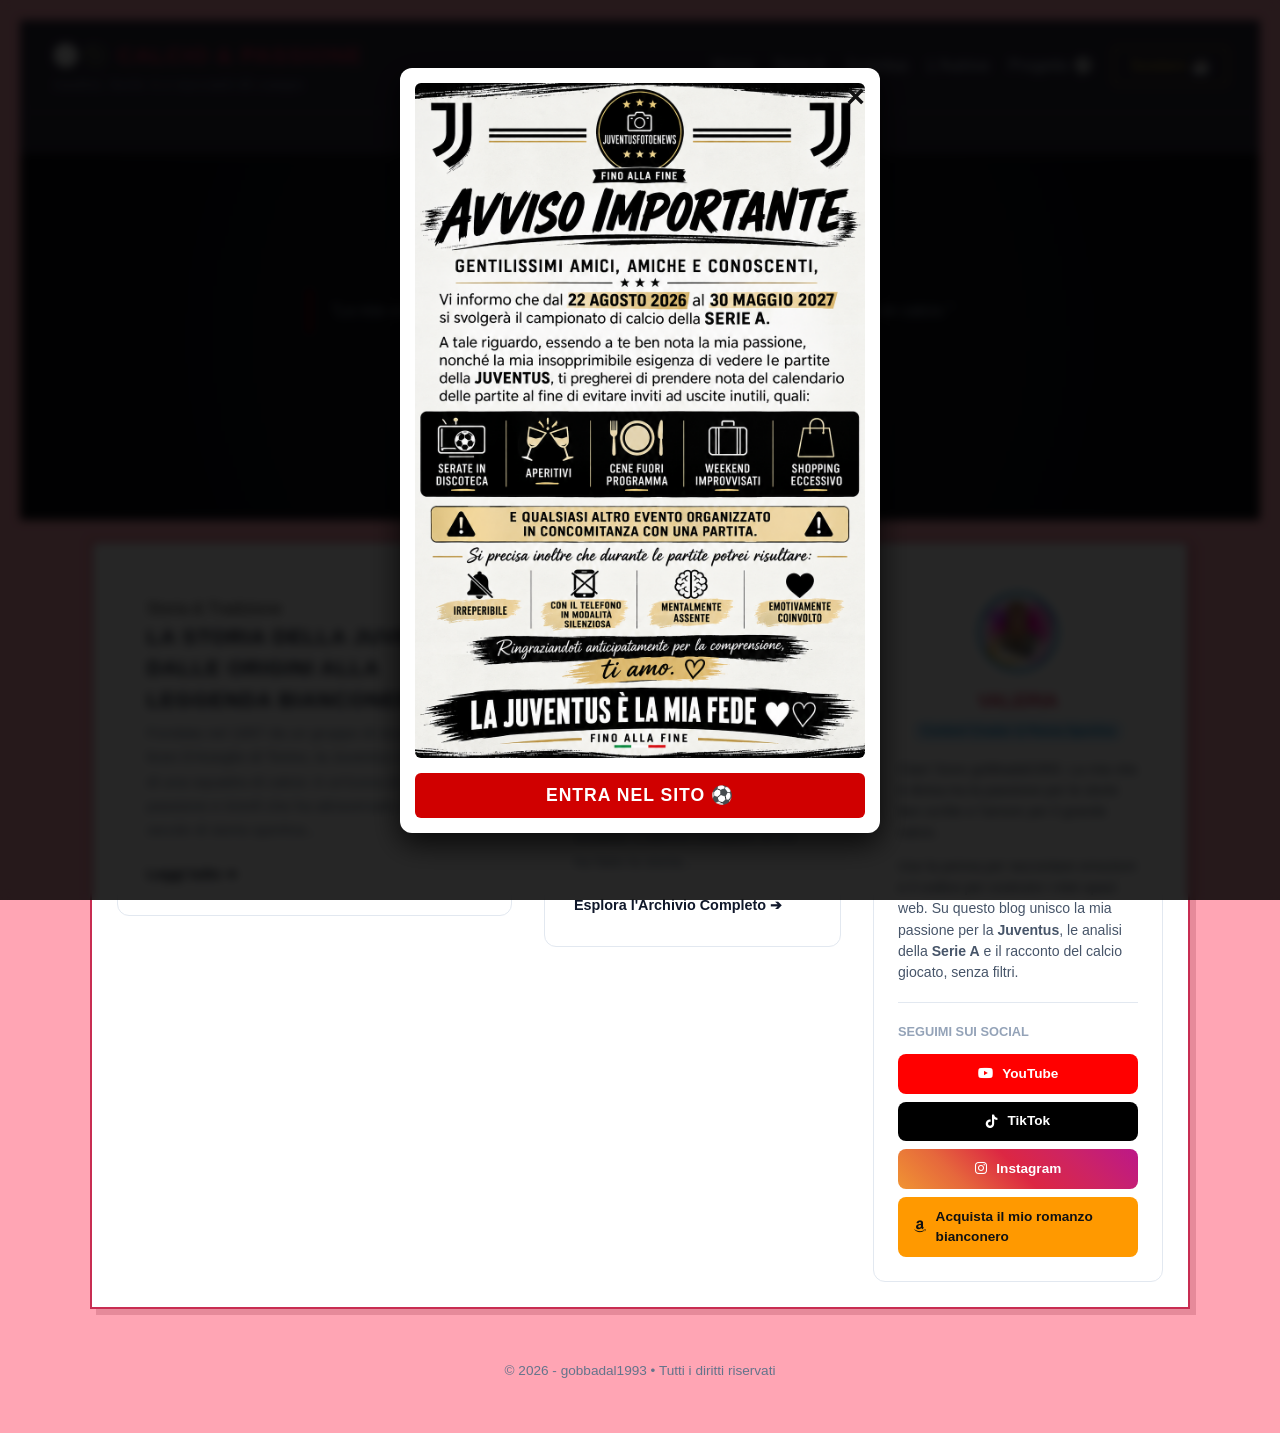
<file: index.html>
<!DOCTYPE html>
<html lang="it">
<head>
  <meta charset="UTF-8">
  <meta name="viewport" content="width=device-width, initial-scale=1.0">
  <title>Calcio & Passione | Blog Ufficiale</title>
  <link rel="stylesheet" href="style.css">
  <link rel="stylesheet" href="style.css?v=3">
  <link rel="icon" type="image/png" href="myblog.jpg">
  <link rel="stylesheet" href="style.css?v=4">
  <link rel="stylesheet" href="style.css?v=6">
  <!-- FontAwesome per le icone social -->
  <link rel="stylesheet" href="https://cdnjs.cloudflare.com/ajax/libs/font-awesome/6.4.0/css/all.min.css">
  
  <!-- Google tag (gtag.js) -->
<script async src="https://www.googletagmanager.com/gtag/js?id=G-388DN87JZ2"></script>
<script>
  window.dataLayer = window.dataLayer || [];
  function gtag(){dataLayer.push(arguments);}
  gtag('js', new Date());

  gtag('config', 'G-388DN87JZ2');
</script>
<link href="https://fonts.googleapis.com/css2?family=Playfair+Display:ital,wght@0,600;0,800;1,400&family=Inter:wght@400;600&display=swap" rel="stylesheet">
</head>
<body>
  <!-- OVERLAY AVVISO IMPORTANTE -->
<div id="notice-overlay" class="notice-overlay">
  <div class="notice-modal">
      <button class="close-btn" onclick="closeNotice()">&times;</button>
      
      <!-- Sostituisci avviso.png con il nome del tuo file immagine -->
      <img src="avviso.png" alt="Avviso Importante Campionato" class="notice-image">
      
      <button class="enter-site-btn" onclick="closeNotice()">ENTRA NEL SITO ⚽</button>
  </div>
</div>
  <header>
    <div class="logo">
      <h1>⚪⚫ Calcio & Passione</h1>
      <p class="tagline">Analisi, Serie A e racconti di campo</p>
    </div>
    <nav class="nav-links">
      <a href="index.html">Home</a>
      <a href="#articoli">Serie A</a>
      <a href="#articoli">Juventus</a>
      <a href="chi-sono.html">L'Autrice</a>
      <a href="feedback.html">Progetto ⚽</a>
      <a href="https://ko-fi.com" target="_blank" class="nav-sostieni">Sostieni ☕</a>
    </nav>
  </header>
  <!-- 1. Il tuo Header (Menu di navigazione) -->
<header class="main-header">
  <!-- ... contenuti dell'header ... -->
</header>

<!-- 2. INSERISCI LA HERO SECTION QUI! -->
<section class="hero-section">
  <h1 class="hero-title">CALCIO & PASSIONE</h1>
  <blockquote class="hero-quote">
    "La mia vita divisa tra la passione per le storie ben scritte e l'amore per il grande calcio."
  </blockquote>
 <!-- Nel file index.html -->
<div class="hero-buttons">
  <a href="#articoli" class="btn btn-primary">LEGGI GLI ARTICOLI</a>
  <a href="chi-sono.html" class="btn btn-outline">L'AUTRICE</a>
</div>
</section>


<!-- 3. Il resto della tua pagina (le card degli articoli e la sidebar) -->
<main class="main-content" id="articoli">
  <!-- qui ci sono le tue card della Juve, della Serie A e il tuo profilo -->
</main>
  <div class="container">
    
    <!-- CONTENUTO PRINCIPALE (ARTICOLI) -->
    <article class="post-card">
      <span class="badge-category">Storia & Tradizione</span>
      <h2>La Storia della Juventus: Dalle Origini alla Leggenda Bianconera</h2>
      
      <!-- Anteprima breve (estratto) -->
      <p class="post-excerpt">
        Fondata nel 1897 da un gruppo di studenti del liceo D'Azeglio di Torino, la Juventus è molto più di una squadra di calcio: è un'icona di stile, passione e trionfi che ha attraversato oltre un secolo di storia sportiva...
      </p>
    
      <!-- Pulsante Leggi Tutto -->
      <a href="storia-juventus.html" class="read-more-btn">
        Leggi tutto ➔
      </a>
    </article>
    <article class="post-card">
      <span class="badge-category">Archivio Bianconero</span>
      <h2>Tutti i Giocatori e gli Allenatori della Juventus dal 1993 ad Oggi</h2>
      <p class="post-excerpt">
        Da Trapattoni a Spalletti, passando per l'impresa della Serie B 2006/07, la leggendaria BBC e i 9 scudetti. L'elenco completo di chi ha fatto la storia...
      </p>
      <a href="storia-uomini.html" class="read-more-btn">
        Esplora l'Archivio Completo ➔
      </a>
    </article>
    </main>

    <!-- SIDEBAR PROFILO -->
    <aside class="sidebar">
      <div class="profile-card">
        <div class="profile-header">
          <img src="myblog.jpg" alt="Foto profilo" class="profile-img">
          <h3>Valeria</h3>
          <span class="profile-tag">Content Creator & Penna Sportiva</span>
        </div>

        <p class="bio-text">
          Ciao! Sono gobbadal1993. La mia vita è divisa tra la passione per le storie ben scritte e l'amore per il grande calcio.
        </p>
        <p class="bio-text">
          Uso la penna per raccontare emozioni e il codice per costruire i miei spazi web. Su questo blog unisco la mia passione per la <strong>Juventus</strong>, le analisi della <strong>Serie A</strong> e il racconto del calcio giocato, senza filtri.
        </p>

        <hr class="divider">
        
        <h4>Seguimi sui Social</h4>
        <div class="social-links">
          <a href="https://www.youtube.com/@Juventinadal1993" target="_blank" class="social-btn youtube">
            <i class="fa-brands fa-youtube"></i> YouTube
          </a>
          <a href="https://www.tiktok.com/@gobbadal1993?_r=1&_t=ZN-98zBBTfOo3a" target="_blank" class="social-btn tiktok">
            <i class="fa-brands fa-tiktok"></i> TikTok
          </a>
          <a href="https://www.instagram.com/gobbadal1993/" target="_blank" class="social-btn instagram">
            <i class="fa-brands fa-instagram"></i> Instagram
          </a>
          <a href="https://amzn.eu/d/022mOElq" target="_blank" class="social-btn amazon">
            <i class="fa-brands fa-amazon"></i> Acquista il mio romanzo bianconero
          </a>
        </div>
      </div>
    </aside>

  </div>

  <footer>
    <p>&copy; 2026 - gobbadal1993 • Tutti i diritti riservati</p>
  </footer>
  <script>
    function closeNotice() {
        document.getElementById('notice-overlay').style.display = 'none';
    }
</script>
  <script src="script.js"></script>
  <button id="back-to-top" aria-label="Torna in alto">⬆</button>
</body>
</html>
</file>
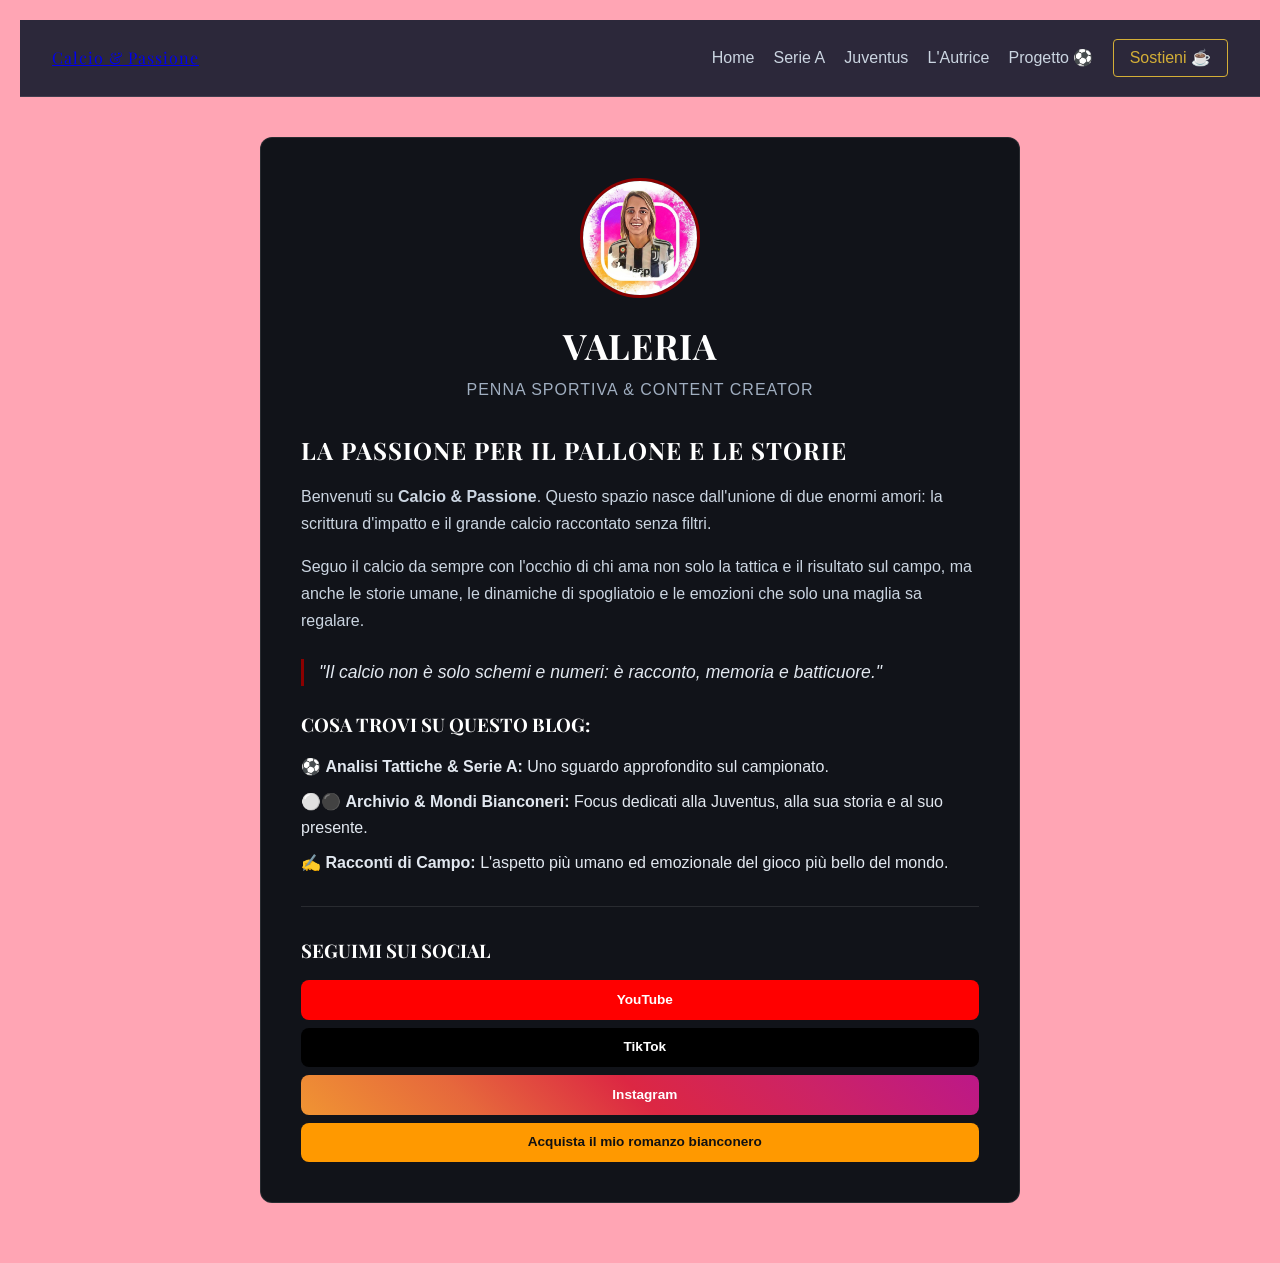
<file: chi-sono.html>
<!DOCTYPE html>
<html lang="it">
<head>
    <meta charset="UTF-8">
    <meta name="viewport" content="width=device-width, initial-scale=1.0">
    <title>L'Autrice | Calcio & Passione</title>
    <!-- Stessi font e CSS della Home -->
    <link href="https://fonts.googleapis.com/css2?family=Playfair+Display:ital,wght@0,600;0,800;1,400&family=Inter:wght@400;600&display=swap" rel="stylesheet">
    <link rel="stylesheet" href="style.css?v=2">
    <link rel="stylesheet" href="style.css?v=4">
    <link rel="stylesheet" href="style.css?v=6">
</head>
<body>

    <!-- Header (Menu identico alla Home) -->
    <header class="main-header">
        <div class="logo-container">
            <a href="index.html" class="logo">Calcio & Passione</a>
        </div>
        <nav class="nav-links">
            <a href="index.html">Home</a>
            <a href="index.html#articoli">Serie A</a>
            <a href="index.html#articoli">Juventus</a>
            <a href="chi-sono.html" class="active">L'Autrice</a>
            <a href="feedback.html">Progetto ⚽</a>
            <a href="https://ko-fi.com" target="_blank" class="nav-sostieni">Sostieni ☕</a>
          </nav>
    </header>
    

    <!-- Sezione Principale Autrice -->
    <main class="about-container">
        <div class="about-card">
            
            <div class="about-header">
                <img src="myblog.jpg" alt="Valeria" class="about-avatar">
                <h1 class="about-title">Valeria</h1>
                <p class="about-subtitle">Penna Sportiva & Content Creator</p>
            </div>

            <div class="about-content">
                <h2>La Passione per il Pallone e le Storie</h2>
                <p>
                    Benvenuti su <strong>Calcio & Passione</strong>. Questo spazio nasce dall'unione di due enormi amori: la scrittura d'impatto e il grande calcio raccontato senza filtri.
                </p>
                <p>
                    Seguo il calcio da sempre con l'occhio di chi ama non solo la tattica e il risultato sul campo, ma anche le storie umane, le dinamiche di spogliatoio e le emozioni che solo una maglia sa regalare.
                </p>

                <blockquote>
                    "Il calcio non è solo schemi e numeri: è racconto, memoria e batticuore."
                </blockquote>

                <h3>Cosa trovi su questo blog:</h3>
                <ul>
                    <li>⚽ <strong>Analisi Tattiche & Serie A:</strong> Uno sguardo approfondito sul campionato.</li>
                    <li>⚪⚫ <strong>Archivio & Mondi Bianconeri:</strong> Focus dedicati alla Juventus, alla sua storia e al suo presente.</li>
                    <li>✍️ <strong>Racconti di Campo:</strong> L'aspetto più umano ed emozionale del gioco più bello del mondo.</li>
                </ul>

                <hr class="about-divider">

                <div class="about-socials">
                    <h3>Seguimi sui Social</h3>
                    <div class="social-links">
                        <a href="https://www.youtube.com/@Juventinadal1993" target="_blank" class="social-btn youtube">
                          <i class="fa-brands fa-youtube"></i> YouTube
                        </a>
                        <a href="https://www.tiktok.com/@gobbadal1993?_r=1&_t=ZN-98zBBTfOo3a" target="_blank" class="social-btn tiktok">
                          <i class="fa-brands fa-tiktok"></i> TikTok
                        </a>
                        <a href="https://www.instagram.com/gobbadal1993/" target="_blank" class="social-btn instagram">
                          <i class="fa-brands fa-instagram"></i> Instagram
                        </a>
                        <a href="https://amzn.eu/d/022mOElq" target="_blank" class="social-btn amazon">
                          <i class="fa-brands fa-amazon"></i> Acquista il mio romanzo bianconero
                        </a>
                      </div>
                </div>

            </div>

        </div>
    </main>

</body>
</html>
</file>
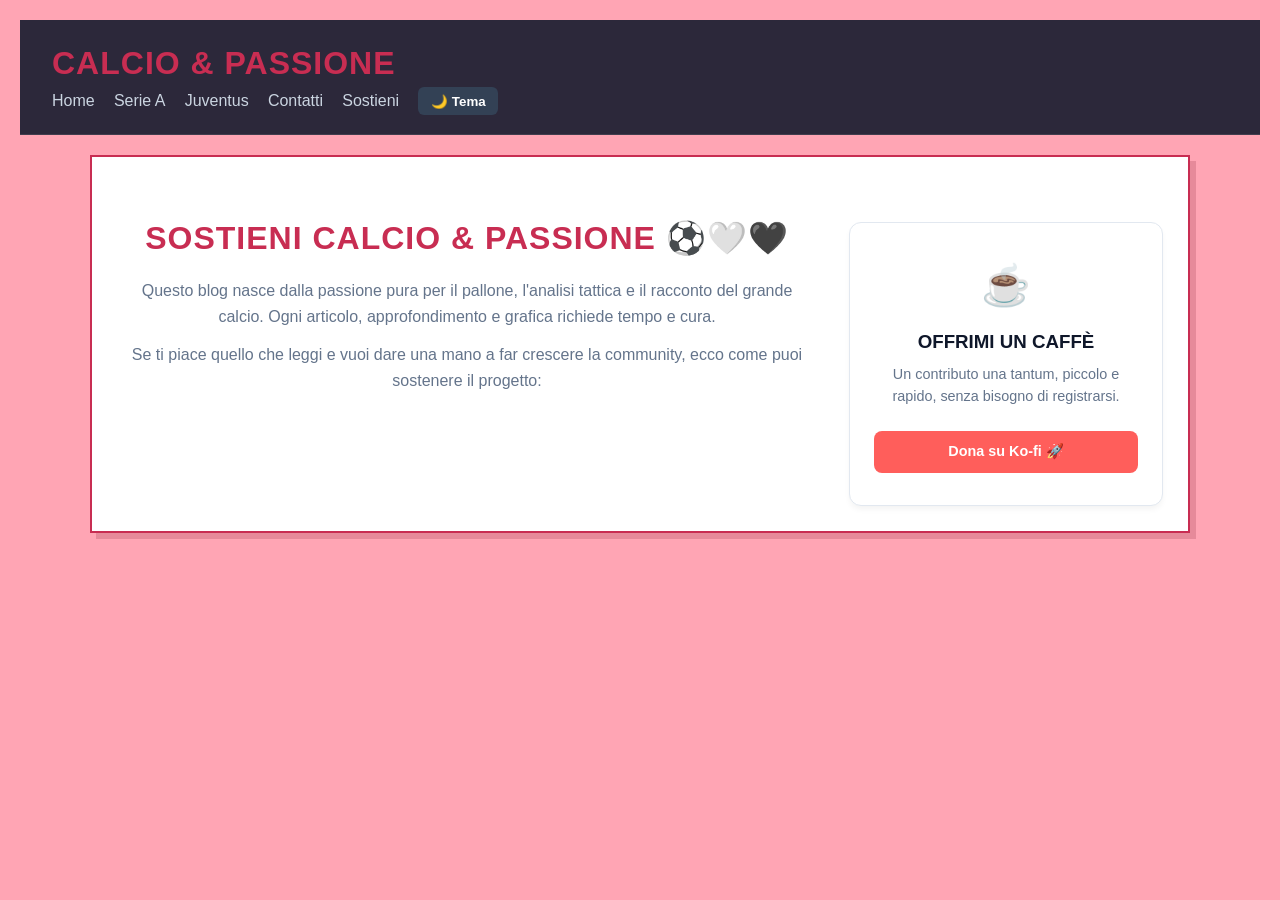
<file: donazioni.html>
<!DOCTYPE html>
<html lang="it">
<head>
  <meta charset="UTF-8">
  <meta name="viewport" content="width=device-width, initial-scale=1.0">
  <title>Sostieni il Progetto - Calcio & Passione</title>
  <link rel="stylesheet" href="style.css">
  <!-- Google tag (gtag.js) -->
<script async src="https://www.googletagmanager.com/gtag/js?id=G-388DN87JZ2"></script>
<script>
  window.dataLayer = window.dataLayer || [];
  function gtag(){dataLayer.push(arguments);}
  gtag('js', new Date());

  gtag('config', 'G-388DN87JZ2');
</script>
</head>
<body>

  <!-- HEADER -->
  <header>
    <div class="header-container">
      <h1>Calcio & Passione</h1>
      <nav>
        <a href="index.html">Home</a>
        <a href="serie-a.html">Serie A</a>
        <a href="juventus.html">Juventus</a>
        <a href="form.html">Contatti</a>
        <a href="donazioni.html" class="active">Sostieni</a>
        <button id="theme-toggle">🌙 Tema</button>
      </nav>
    </div>
  </header>

  <!-- CONTENUTO PRINCIPALE -->
  <main class="container">
    <section class="support-hero">
      <h2>Sostieni Calcio & Passione ⚽🤍🖤</h2>
      <p>Questo blog nasce dalla passione pura per il pallone, l'analisi tattica e il racconto del grande calcio. Ogni articolo, approfondimento e grafica richiede tempo e cura.</p>
      <p>Se ti piace quello che leggi e vuoi dare una mano a far crescere la community, ecco come puoi sostenere il progetto:</p>
    </section>

    <!-- GRIGLIA OPZIONI DI SUPPORTO -->
    <div class="support-grid">
      
      <!-- Opzione 1: Ko-fi -->
      <div class="support-card">
        <div class="support-icon">☕</div>
        <h3>Offrimi un Caffè</h3>
        <p>Un contributo una tantum, piccolo e rapido, senza bisogno di registrarsi.</p>
        <a href="ko-fi.com/gobbadal1993" target="_blank" rel="noopener" class="support-btn kofi">
          Dona su Ko-fi 🚀
        </a>
      </div>
    </div>
  </main>

  <button id="back-to-top" aria-label="Torna in alto">⬆</button>
  <script src="script.js"></script>
</body>
</html>
</file>
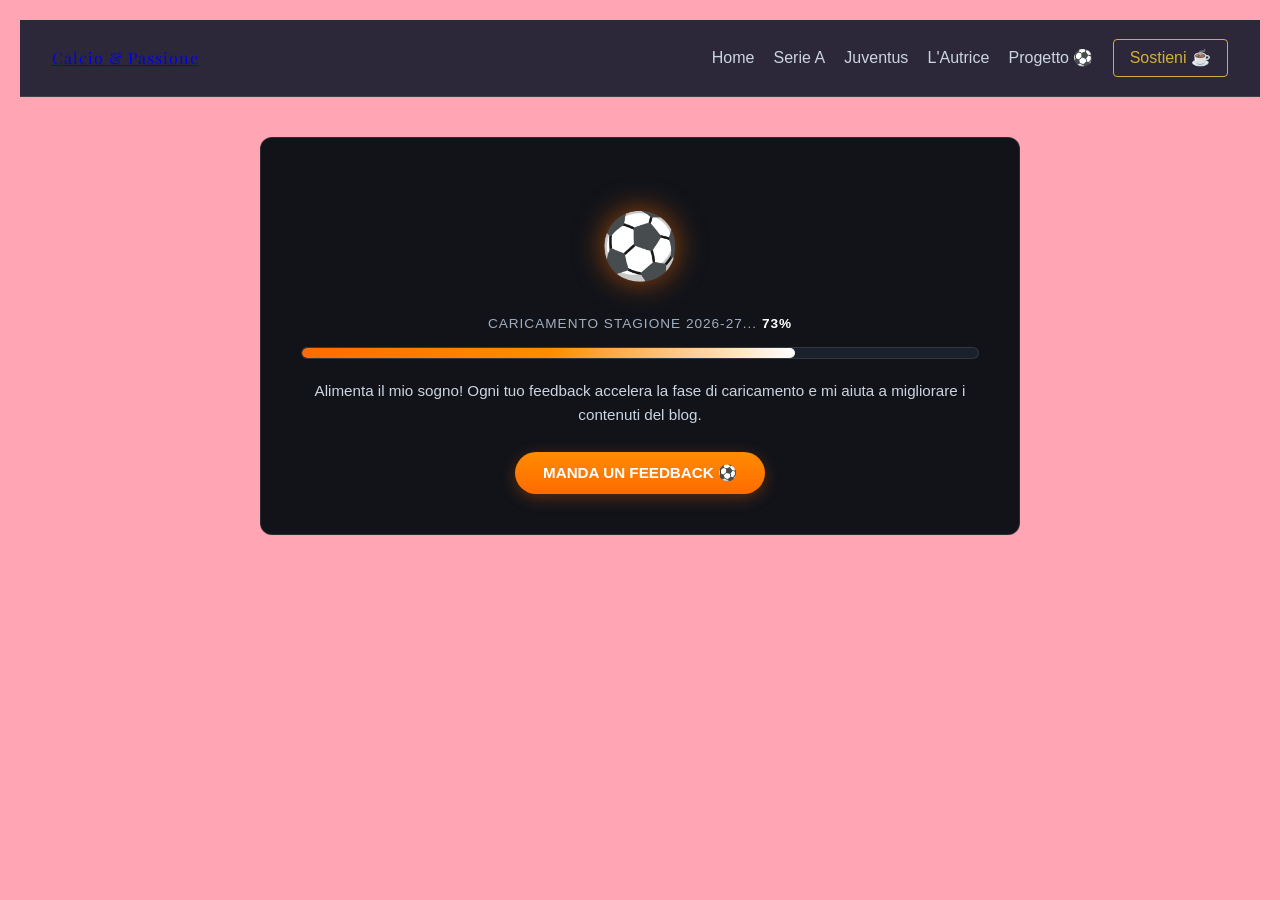
<file: feedback.html>
<!DOCTYPE html>
<html lang="it">
<head>
    <meta charset="UTF-8">
    <meta name="viewport" content="width=device-width, initial-scale=1.0">
    <title>Supporta il Progetto | Calcio & Passione</title>
    <link href="https://fonts.googleapis.com/css2?family=Playfair+Display:ital,wght@0,600;0,800;1,400&family=Inter:wght@400;600&display=swap" rel="stylesheet">
    <link rel="stylesheet" href="style.css?v=5">
    <link rel="stylesheet" href="style.css?v=6">
</head>
<body>

    <!-- Header (Menu) -->
    <header class="main-header">
        <div class="logo-container">
            <a href="index.html" class="logo">Calcio & Passione</a>
        </div>
        <nav class="nav-links">
            <a href="index.html">Home</a>
            <a href="index.html#articoli">Serie A</a>
            <a href="index.html#articoli">Juventus</a>
            <a href="chi-sono.html">L'Autrice</a>
            <a href="feedback.html" class="active">Progetto ⚽</a>
            <a href="https://ko-fi.com/gobbadal1993" target="_blank" rel="noopener noreferrer" class="nav-sostieni">Sostieni ☕</a>
        </nav>
    </header>

    <!-- Sezione Caricamento Progetto -->
    <main class="about-container">
        <div class="about-card text-center">
            
            <div class="ball-container">
                <div class="ball-glow">⚽</div>
            </div>

            <p class="loading-text">CARICAMENTO STAGIONE 2026-27... <span id="percent-text">73%</span></p>
            
            <div class="progress-bar-container">
                <div class="progress-bar-fill" id="progress-fill"></div>
            </div>

            <p class="feedback-prompt">
                Alimenta il mio sogno! Ogni tuo feedback accelera la fase di caricamento e mi aiuta a migliorare i contenuti del blog.
            </p>
            
            <button class="feedback-btn" onclick="inviaFeedback()">MANDA UN FEEDBACK ⚽</button>

        </div>
    </main>

    <!-- JavaScript Animazione -->
    <script>
        function inviaFeedback() {
            const fill = document.getElementById('progress-fill');
            const percent = document.getElementById('percent-text');
            const button = document.querySelector('.feedback-btn');

            button.disabled = true;
            button.innerText = "GRAZIE! ⚽";

            // Animazione della barra
            fill.style.width = '85%';
            
            setTimeout(() => {
                percent.innerText = "85%";
                // Inserisci qui il link al tuo Google Form o modulo di contatto
                window.open("https://forms.google.com", "_blank");
            }, 800); 
        }
    </script>

</body>
</html>
</file>
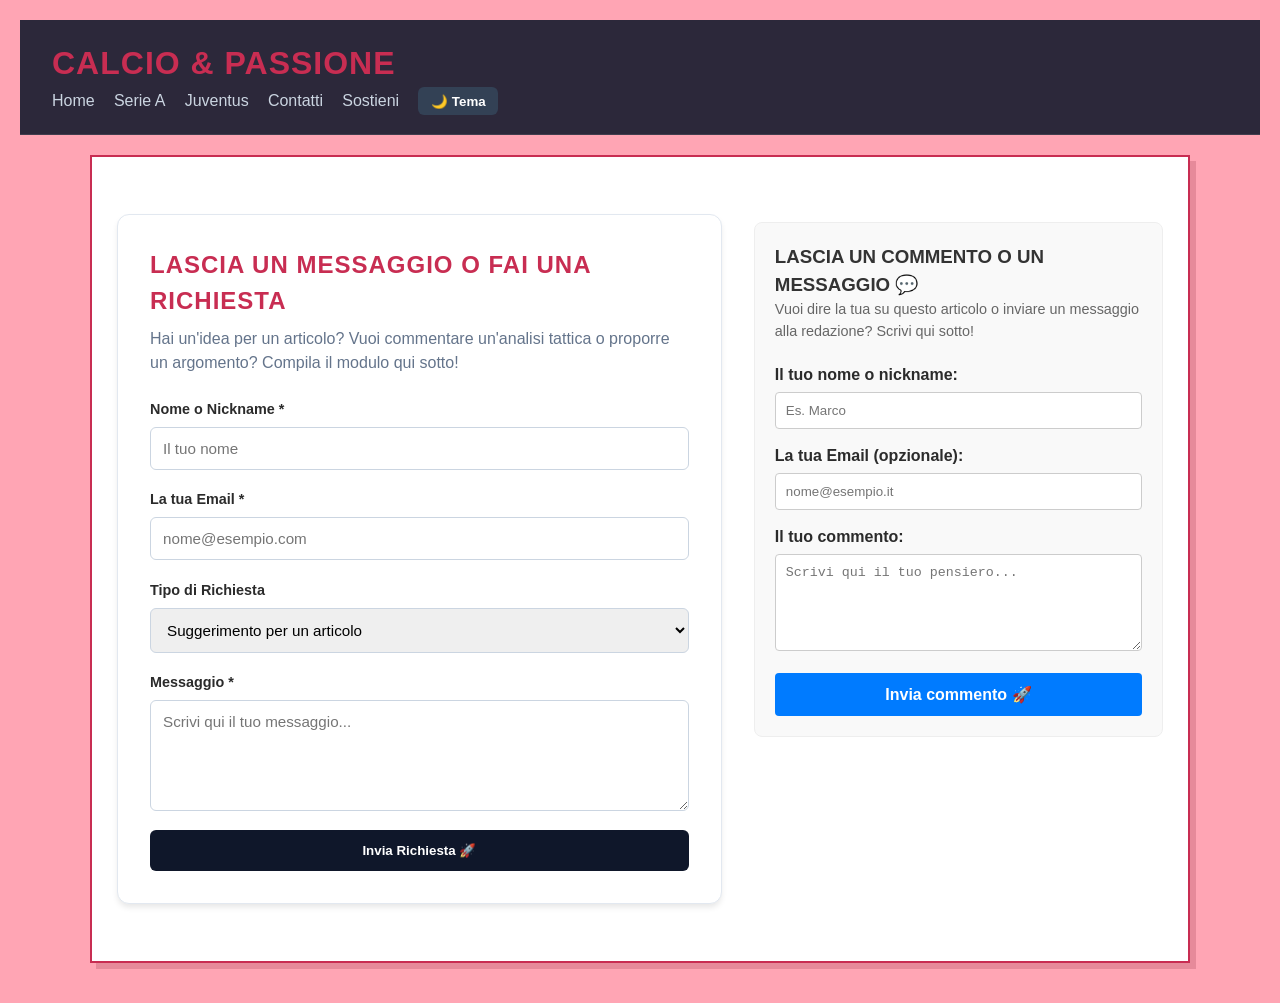
<file: form.html>
<!DOCTYPE html>
<html lang="it">
<head>
  <meta charset="UTF-8">
  <meta name="viewport" content="width=device-width, initial-scale=1.0">
  <title>Richieste e Contatti - Calcio & Passione</title>
  <link rel="stylesheet" href="style.css">
</head>
<body>

  <!-- HEADER E MENU -->
  <header>
    <div class="header-container">
      <h1>Calcio & Passione</h1>
      <nav>
        <a href="index.html">Home</a>
        <a href="serie-a.html">Serie A</a>
        <a href="juventus.html">Juventus</a>
        <a href="form.html" class="active">Contatti</a>
        <a href="donazioni.html" class="active">Sostieni</a>
        <button id="theme-toggle">🌙 Tema</button>
      </nav>
    </div>
  </header>

  <!-- CONTENUTO PRINCIPALE -->
  <main class="container">
    <section class="form-section">
      <h2>Lascia un messaggio o fai una richiesta</h2>
      <p>Hai un'idea per un articolo? Vuoi commentare un'analisi tattica o proporre un argomento? Compila il modulo qui sotto!</p>

      <!-- FORM DI CONTATTO (Sostituisci tuaemail@email.com con la tua email reale) -->
      <form action="https://formsubmit.co/dblvlr1@gmail.com" method="POST" class="contact-form">
        
        <!-- Disattiva il Captcha automatico per facilitare l'invio (opzionale) -->
        <input type="hidden" name="_captcha" value="false">
        <!-- Reindirizzamento o conferma dopo l'invio -->
        <input type="hidden" name="_subject" value="Nuovo messaggio dal Blog Calcio & Passione!">

        <div class="form-group">
          <label for="nome">Nome o Nickname *</label>
          <input type="text" id="nome" name="nome" placeholder="Il tuo nome" required>
        </div>

        <div class="form-group">
          <label for="email">La tua Email *</label>
          <input type="email" id="email" name="email" placeholder="nome@esempio.com" required>
        </div>

        <div class="form-group">
          <label for="argomento">Tipo di Richiesta</label>
          <select id="argomento" name="argomento">
            <option value="suggerimento">Suggerimento per un articolo</option>
            <option value="juventus">Richiesta Focus Juventus</option>
            <option value="serie-a">Commento Serie A</option>
            <option value="altro">Altro</option>
          </select>
        </div>

        <div class="form-group">
          <label for="messaggio">Messaggio *</label>
          <textarea id="messaggio" name="messaggio" rows="5" placeholder="Scrivi qui il tuo messaggio..." required></textarea>
        </div>

        <button type="submit" class="submit-btn">Invia Richiesta 🚀</button>
      </form>
    </section>
    <!-- Sezione Modulo Commenti / Messaggi -->
<section style="max-width: 600px; margin: 40px auto; padding: 20px; background-color: #f9f9f9; border-radius: 8px; border: 1px solid #eee;">
  <h3 style="margin-top: 0; color: #333;">Lascia un commento o un messaggio 💬</h3>
  <p style="font-size: 0.9em; color: #666; margin-bottom: 20px;">
      Vuoi dire la tua su questo articolo o inviare un messaggio alla redazione? Scrivi qui sotto!
  </p>

  <!-- SOSTITUISCI L'URL NELL'ACTION CON IL TUO LINK FORMSPREE -->
  <form action="https://formspree.io/f/mqpzlwjb" method="POST" style="display: flex; flex-direction: column; gap: 15px;">
      
      <div>
          <label for="nome" style="display: block; font-weight: bold; margin-bottom: 5px;">Il tuo nome o nickname:</label>
          <input type="text" id="nome" name="name" required placeholder="Es. Marco" style="width: 100%; padding: 10px; border: 1px solid #ccc; border-radius: 4px; box-sizing: border-box;">
      </div>

      <div>
          <label for="email" style="display: block; font-weight: bold; margin-bottom: 5px;">La tua Email (opzionale):</label>
          <input type="email" id="email" name="_replyto" placeholder="nome@esempio.it" style="width: 100%; padding: 10px; border: 1px solid #ccc; border-radius: 4px; box-sizing: border-box;">
      </div>

      <div>
          <label for="messaggio" style="display: block; font-weight: bold; margin-bottom: 5px;">Il tuo commento:</label>
          <textarea id="messaggio" name="message" rows="5" required placeholder="Scrivi qui il tuo pensiero..." style="width: 100%; padding: 10px; border: 1px solid #ccc; border-radius: 4px; box-sizing: border-box;"></textarea>
      </div>

      <button type="submit" style="background-color: #007bff; color: white; padding: 12px 20px; border: none; border-radius: 4px; font-weight: bold; cursor: pointer; font-size: 1em;">
          Invia commento 🚀
      </button>

  </form>
</section>
  </main>

  <script src="script.js"></script>
  <button id="back-to-top" aria-label="Torna in alto">⬆</button>
</body>
</html>
</file>
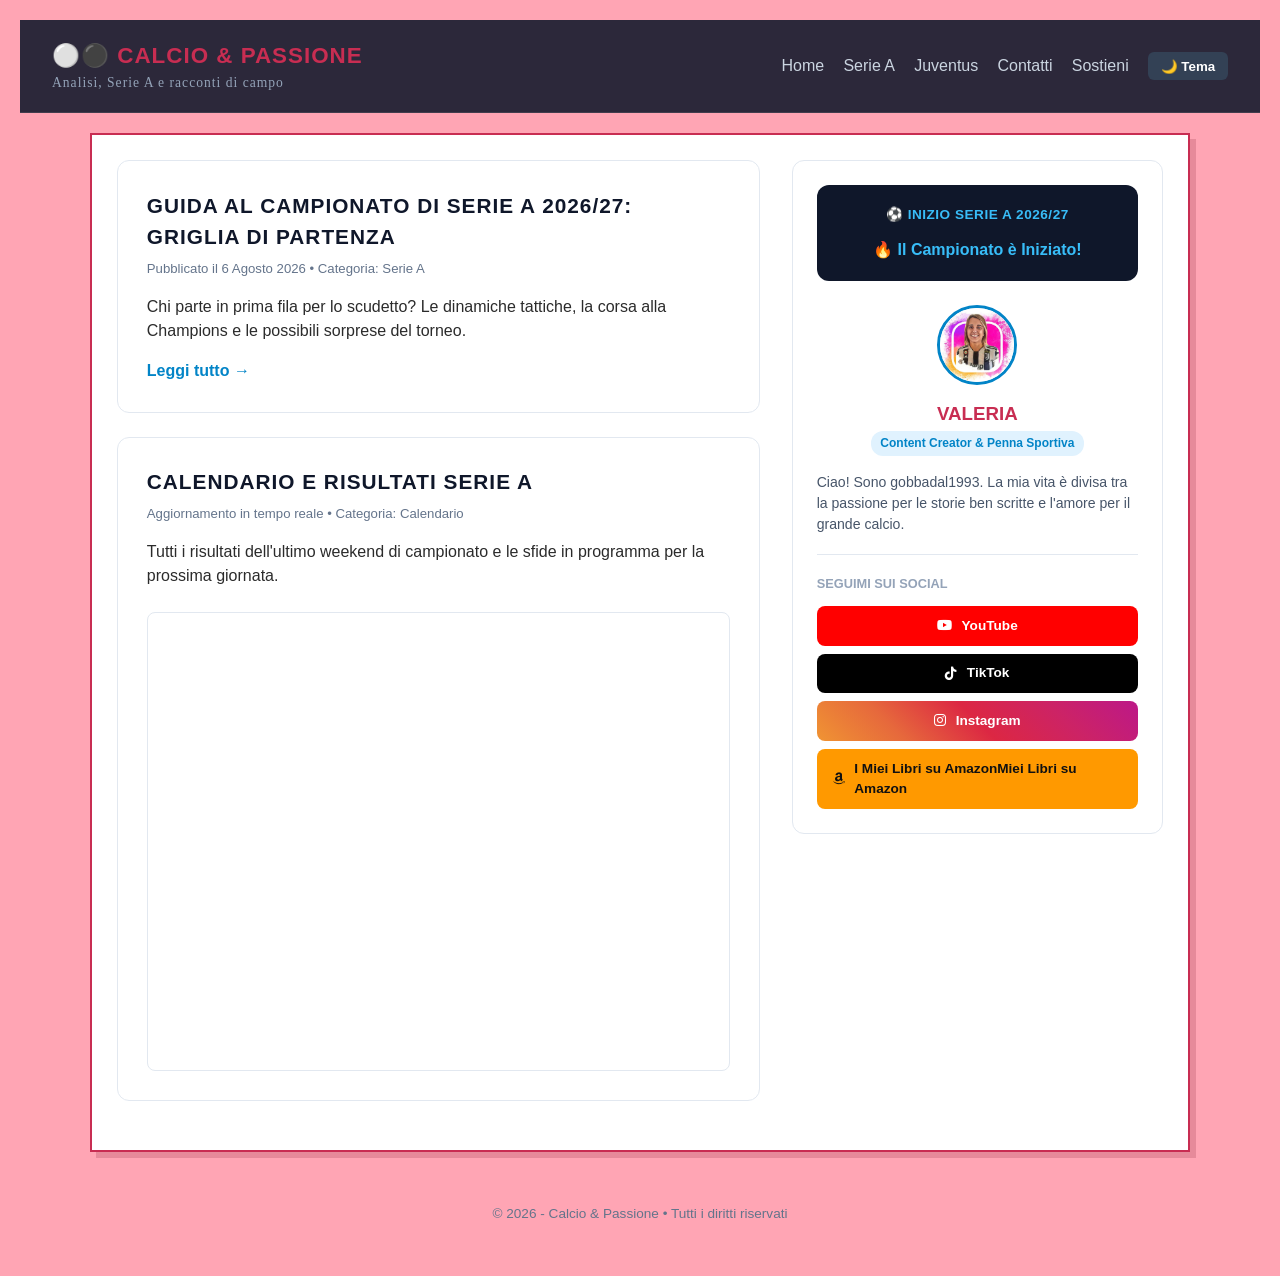
<file: serie-a.html>
<!DOCTYPE html>
<html lang="it">
<head>
  <meta charset="UTF-8">
  <meta name="viewport" content="width=device-width, initial-scale=1.0">
  <title>Serie A | Calcio & Passione</title>
  <link rel="stylesheet" href="style.css">
  <link rel="stylesheet" href="https://cdnjs.cloudflare.com/ajax/libs/font-awesome/6.4.0/css/all.min.css">
</head>
<body>

  <header>
    <div class="logo">
      <h1>⚪⚫ Calcio & Passione</h1>
      <p class="tagline">Analisi, Serie A e racconti di campo</p>
    </div>
    <nav>
        <a href="index.html" class="active">Home</a>
        <a href="serie-a.html">Serie A</a>
        <a href="juventus.html">Juventus</a>
        <a href="form.html">Contatti</a>
        <a href="donazioni.html" class="active">Sostieni</a>
        <button id="theme-toggle">🌙 Tema</button>
      </nav>
  </header>

  <div class="container">
    
    <!-- ARTICOLI SERIE A -->
    <main class="posts">
      <article class="post-card">
        <h2>Guida al campionato di Serie A 2026/27: griglia di partenza</h2>
        <p class="meta">Pubblicato il 6 Agosto 2026 • Categoria: Serie A</p>
        <p>Chi parte in prima fila per lo scudetto? Le dinamiche tattiche, la corsa alla Champions e le possibili sorprese del torneo.</p>
        <a href="#" class="read-more">Leggi tutto →</a>
      </article>
      <article class="post-card">
        <h2>Calendario e Risultati Serie A</h2>
        <p class="meta">Aggiornamento in tempo reale • Categoria: Calendario</p>
        <p>Tutti i risultati dell'ultimo weekend di campionato e le sfide in programma per la prossima giornata.</p>
        
        <!-- Contenitore per il Widget -->
        <div style="margin-top: 1.5rem; border-radius: 8px; overflow: hidden; border: 1px solid #e2e8f0;">
          
          <!-- Esempio di Iframe: qui incollerai il codice preso da siti come Sofascore -->
          <iframe 
            src="https://www.fctables.com/italy/serie-a/iframe/?type=league-scores-matches&lang_id=2&country=105" 
            width="100%" 
            height="450" 
            frameborder="0" 
            scrolling="yes">
          </iframe>
          
        </div>
      </article>
    </main>

    <!-- SIDEBAR CON COUNTDOWN + PROFILO -->
    <aside class="sidebar">
      
      <!-- COUNTDOWN (Inserito solo in questa pagina) -->
      <div class="countdown-card">
        <h4>⚽ Inizio Serie A 2026/27</h4>
        <div id="countdown">
          <div class="time-box"><span id="days">00</span><small>Giorni</small></div>
          <div class="time-box"><span id="hours">00</span><small>Ore</small></div>
          <div class="time-box"><span id="minutes">00</span><small>Min</small></div>
          <div class="time-box"><span id="seconds">00</span><small>Sec</small></div>
        </div>
      </div>

      <!-- PROFILO -->
      <div class="profile-card">
        <div class="profile-header">
          <img src="myblog.jpg" alt="Foto profilo" class="profile-img">
          <h3>Valeria</h3>
          <span class="profile-tag">Content Creator & Penna Sportiva</span>
        </div>

        <p class="bio-text">
          Ciao! Sono gobbadal1993. La mia vita è divisa tra la passione per le storie ben scritte e l'amore per il grande calcio.
        </p>

        <hr class="divider">

        <h4>Seguimi sui Social</h4>
        <div class="social-links">
            <a href="https://www.youtube.com/@Juventinadal1993" target="_blank" class="social-btn youtube">
                <i class="fa-brands fa-youtube"></i> YouTube
              </a>
              <a href="tiktok.com/@gobbadal1993?_t=8sDcoOQl51S&_r=1" target="_blank" class="social-btn tiktok">
                <i class="fa-brands fa-tiktok"></i> TikTok
              </a>
              <a href="https://www.instagram.com/gobbadal1993/" target="_blank" class="social-btn instagram">
                <i class="fa-brands fa-instagram"></i> Instagram
              </a>
              <a href="hhttps://amzn.eu/d/05TNrh1j" target="_blank" class="social-btn amazon">
                <i class="fa-brands fa-amazon"></i> I Miei Libri su AmazonMiei Libri su Amazon</a>
        </div>
      </div>

    </aside>

  </div>

  <footer>
    <p>&copy; 2026 - Calcio & Passione • Tutti i diritti riservati</p>
  </footer>

  <script src="script.js"></script>
  <button id="back-to-top" aria-label="Torna in alto">⬆</button>
</body>
</html>
</file>
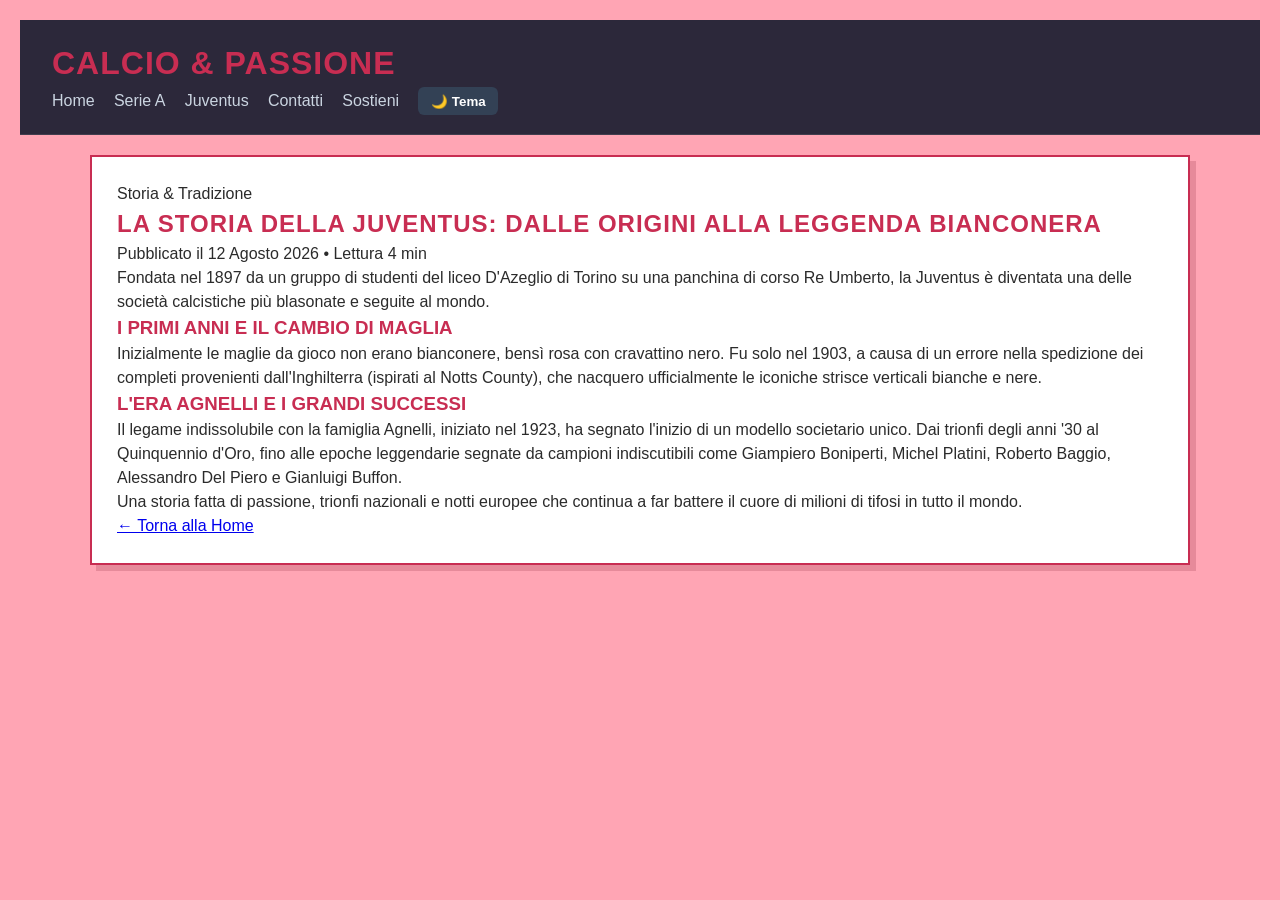
<file: storia-juventus.html>
<!DOCTYPE html>
<html lang="it">
<head>
  <meta charset="UTF-8">
  <meta name="viewport" content="width=device-width, initial-scale=1.0">
  <title>La Storia della Juventus - Calcio & Passione</title>
  <link rel="stylesheet" href="style.css">
</head>
<body>

  <!-- HEADER -->
  <header>
    <div class="header-container">
      <h1>Calcio & Passione</h1>
      <nav>
        <a href="index.html">Home</a>
        <a href="serie-a.html">Serie A</a>
        <a href="juventus.html">Juventus</a>
        <a href="form.html">Contatti</a>
        <a href="donazioni.html">Sostieni</a>
        <button id="theme-toggle">🌙 Tema</button>
      </nav>
    </div>
  </header>

  <!-- CONTENUTO ARTICOLO COMPLETO -->
  <main class="container">
    <article class="single-post">
      <span class="badge-category">Storia & Tradizione</span>
      <h1>La Storia della Juventus: Dalle Origini alla Leggenda Bianconera</h1>
      <p class="post-meta">Pubblicato il 12 Agosto 2026 • Lettura 4 min</p>

      <div class="post-content">
        <p>Fondata nel 1897 da un gruppo di studenti del liceo D'Azeglio di Torino su una panchina di corso Re Umberto, la Juventus è diventata una delle società calcistiche più blasonate e seguite al mondo.</p>
        
        <h3>I Primi Anni e il Cambio di Maglia</h3>
        <p>Inizialmente le maglie da gioco non erano bianconere, bensì rosa con cravattino nero. Fu solo nel 1903, a causa di un errore nella spedizione dei completi provenienti dall'Inghilterra (ispirati al Notts County), che nacquero ufficialmente le iconiche strisce verticali bianche e nere.</p>

        <h3>L'Era Agnelli e i Grandi Successi</h3>
        <p>Il legame indissolubile con la famiglia Agnelli, iniziato nel 1923, ha segnato l'inizio di un modello societario unico. Dai trionfi degli anni '30 al Quinquennio d'Oro, fino alle epoche leggendarie segnate da campioni indiscutibili come Giampiero Boniperti, Michel Platini, Roberto Baggio, Alessandro Del Piero e Gianluigi Buffon.</p>

        <p>Una storia fatta di passione, trionfi nazionali e notti europee che continua a far battere il cuore di milioni di tifosi in tutto il mondo.</p>
      </div>

      <a href="index.html" class="back-link">← Torna alla Home</a>
    </article>
  </main>

  <button id="back-to-top" aria-label="Torna in alto">⬆</button>
  <script src="script.js"></script>
</body>
</html>
</file>
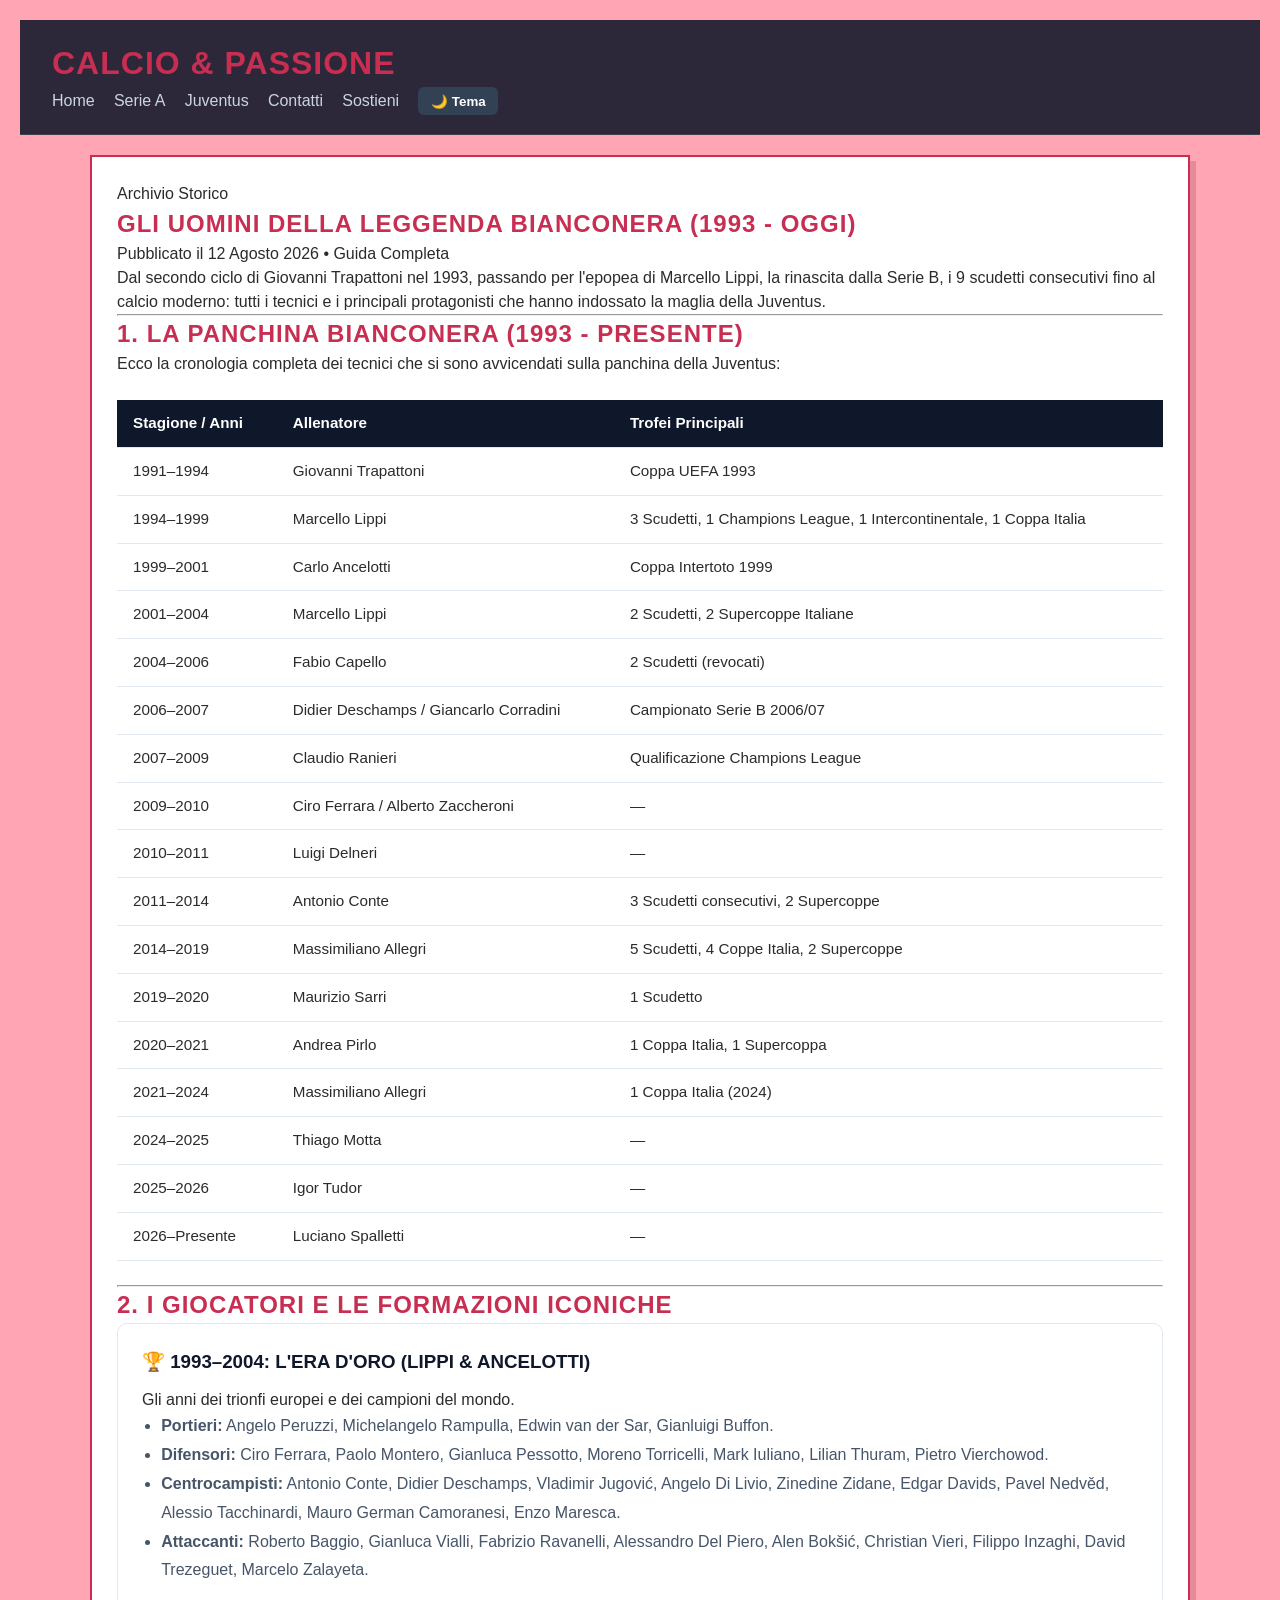
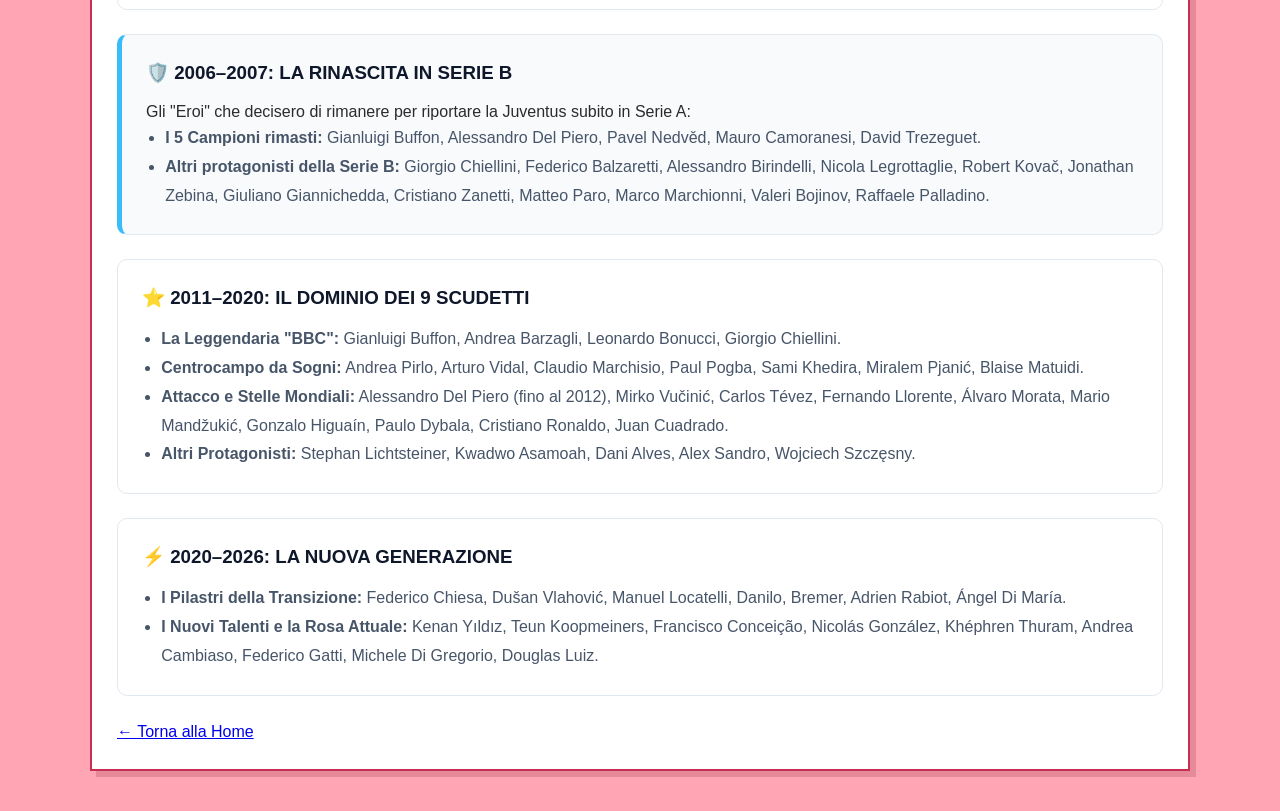
<file: storia-uomini.html>
<!DOCTYPE html>
<html lang="it">
<head>
  <meta charset="UTF-8">
  <meta name="viewport" content="width=device-width, initial-scale=1.0">
  <title>Tutti gli Allenatori e Campioni della Juve (1993-Oggi) - Calcio & Passione</title>
  <link rel="stylesheet" href="style.css">
</head>
<body>

  <header>
    <div class="header-container">
      <h1>Calcio & Passione</h1>
      <nav>
        <a href="index.html">Home</a>
        <a href="serie-a.html">Serie A</a>
        <a href="juventus.html">Juventus</a>
        <a href="form.html">Contatti</a>
        <a href="donazioni.html">Sostieni</a>
        <button id="theme-toggle">🌙 Tema</button>
      </nav>
    </div>
  </header>

  <main class="container">
    <article class="single-post">
      <span class="badge-category">Archivio Storico</span>
      <h1>Gli Uomini della Leggenda Bianconera (1993 - Oggi)</h1>
      <p class="post-meta">Pubblicato il 12 Agosto 2026 • Guida Completa</p>

      <p class="intro-text">
        Dal secondo ciclo di Giovanni Trapattoni nel 1993, passando per l'epopea di Marcello Lippi, la rinascita dalla Serie B, i 9 scudetti consecutivi fino al calcio moderno: tutti i tecnici e i principali protagonisti che hanno indossato la maglia della Juventus.
      </p>

      <hr>

      <!-- SEZIONE 1: GLI ALLENATORI DAL 1993 -->
      <h2>1. La Panchina Bianconera (1993 - Presente)</h2>
      <p>Ecco la cronologia completa dei tecnici che si sono avvicendati sulla panchina della Juventus:</p>

      <div class="table-responsive">
        <table class="data-table">
          <thead>
            <tr>
              <th>Stagione / Anni</th>
              <th>Allenatore</th>
              <th>Trofei Principali</th>
            </tr>
          </thead>
          <tbody>
            <tr><td>1991–1994</td><td>Giovanni Trapattoni</td><td>Coppa UEFA 1993</td></tr>
            <tr><td>1994–1999</td><td>Marcello Lippi</td><td>3 Scudetti, 1 Champions League, 1 Intercontinentale, 1 Coppa Italia</td></tr>
            <tr><td>1999–2001</td><td>Carlo Ancelotti</td><td>Coppa Intertoto 1999</td></tr>
            <tr><td>2001–2004</td><td>Marcello Lippi</td><td>2 Scudetti, 2 Supercoppe Italiane</td></tr>
            <tr><td>2004–2006</td><td>Fabio Capello</td><td>2 Scudetti (revocati)</td></tr>
            <tr><td>2006–2007</td><td>Didier Deschamps / Giancarlo Corradini</td><td>Campionato Serie B 2006/07</td></tr>
            <tr><td>2007–2009</td><td>Claudio Ranieri</td><td>Qualificazione Champions League</td></tr>
            <tr><td>2009–2010</td><td>Ciro Ferrara / Alberto Zaccheroni</td><td>—</td></tr>
            <tr><td>2010–2011</td><td>Luigi Delneri</td><td>—</td></tr>
            <tr><td>2011–2014</td><td>Antonio Conte</td><td>3 Scudetti consecutivi, 2 Supercoppe</td></tr>
            <tr><td>2014–2019</td><td>Massimiliano Allegri</td><td>5 Scudetti, 4 Coppe Italia, 2 Supercoppe</td></tr>
            <tr><td>2019–2020</td><td>Maurizio Sarri</td><td>1 Scudetto</td></tr>
            <tr><td>2020–2021</td><td>Andrea Pirlo</td><td>1 Coppa Italia, 1 Supercoppa</td></tr>
            <tr><td>2021–2024</td><td>Massimiliano Allegri</td><td>1 Coppa Italia (2024)</td></tr>
            <tr><td>2024–2025</td><td>Thiago Motta</td><td>—</td></tr>
            <tr><td>2025–2026</td><td>Igor Tudor</td><td>—</td></tr>
            <tr><td>2026–Presente</td><td>Luciano Spalletti</td><td>—</td></tr>
          </tbody>
        </table>
      </div>

      <hr>

      <!-- SEZIONE 2: I GIOCATORI DIVISI PER ERA -->
      <h2>2. I Giocatori e le Formazioni Iconiche</h2>

      <!-- ERA LIPPI / TRAP -->
      <div class="era-block">
        <h3>🏆 1993–2004: L'Era d'Oro (Lippi & Ancelotti)</h3>
        <p>Gli anni dei trionfi europei e dei campioni del mondo.</p>
        <ul>
          <li><strong>Portieri:</strong> Angelo Peruzzi, Michelangelo Rampulla, Edwin van der Sar, Gianluigi Buffon.</li>
          <li><strong>Difensori:</strong> Ciro Ferrara, Paolo Montero, Gianluca Pessotto, Moreno Torricelli, Mark Iuliano, Lilian Thuram, Pietro Vierchowod.</li>
          <li><strong>Centrocampisti:</strong> Antonio Conte, Didier Deschamps, Vladimir Jugović, Angelo Di Livio, Zinedine Zidane, Edgar Davids, Pavel Nedvěd, Alessio Tacchinardi, Mauro German Camoranesi, Enzo Maresca.</li>
          <li><strong>Attaccanti:</strong> Roberto Baggio, Gianluca Vialli, Fabrizio Ravanelli, Alessandro Del Piero, Alen Bokšić, Christian Vieri, Filippo Inzaghi, David Trezeguet, Marcelo Zalayeta.</li>
        </ul>
      </div>

      <!-- ERA SERIE B -->
      <div class="era-block highlighted-era">
        <h3>🛡️ 2006–2007: La Rinascita in Serie B</h3>
        <p>Gli "Eroi" che decisero di rimanere per riportare la Juventus subito in Serie A:</p>
        <ul>
          <li><strong>I 5 Campioni rimasti:</strong> Gianluigi Buffon, Alessandro Del Piero, Pavel Nedvěd, Mauro Camoranesi, David Trezeguet.</li>
          <li><strong>Altri protagonisti della Serie B:</strong> Giorgio Chiellini, Federico Balzaretti, Alessandro Birindelli, Nicola Legrottaglie, Robert Kovač, Jonathan Zebina, Giuliano Giannichedda, Cristiano Zanetti, Matteo Paro, Marco Marchionni, Valeri Bojinov, Raffaele Palladino.</li>
        </ul>
      </div>

      <!-- ERA DEI 9 SCUDETTI -->
      <div class="era-block">
        <h3>⭐ 2011–2020: Il Dominio dei 9 Scudetti</h3>
        <ul>
          <li><strong>La Leggendaria "BBC":</strong> Gianluigi Buffon, Andrea Barzagli, Leonardo Bonucci, Giorgio Chiellini.</li>
          <li><strong>Centrocampo da Sogni:</strong> Andrea Pirlo, Arturo Vidal, Claudio Marchisio, Paul Pogba, Sami Khedira, Miralem Pjanić, Blaise Matuidi.</li>
          <li><strong>Attacco e Stelle Mondiali:</strong> Alessandro Del Piero (fino al 2012), Mirko Vučinić, Carlos Tévez, Fernando Llorente, Álvaro Morata, Mario Mandžukić, Gonzalo Higuaín, Paulo Dybala, Cristiano Ronaldo, Juan Cuadrado.</li>
          <li><strong>Altri Protagonisti:</strong> Stephan Lichtsteiner, Kwadwo Asamoah, Dani Alves, Alex Sandro, Wojciech Szczęsny.</li>
        </ul>
      </div>

      <!-- ERA RECENTE / ATTUALE -->
      <div class="era-block">
        <h3>⚡ 2020–2026: La Nuova Generazione</h3>
        <ul>
          <li><strong>I Pilastri della Transizione:</strong> Federico Chiesa, Dušan Vlahović, Manuel Locatelli, Danilo, Bremer, Adrien Rabiot, Ángel Di María.</li>
          <li><strong>I Nuovi Talenti e la Rosa Attuale:</strong> Kenan Yıldız, Teun Koopmeiners, Francisco Conceição, Nicolás González, Khéphren Thuram, Andrea Cambiaso, Federico Gatti, Michele Di Gregorio, Douglas Luiz.</li>
        </ul>
      </div>

      <a href="index.html" class="back-link">← Torna alla Home</a>
    </article>
  </main>

  <button id="back-to-top" aria-label="Torna in alto">⬆</button>
  <script src="script.js"></script>
</body>
</html>
</file>
<file: style.css>
* {
  box-sizing: border-box;
  margin: 0;
  padding: 0;
}

body {
  font-family: 'Segoe UI', system-ui, -apple-system, sans-serif;
  line-height: 1.6;
  background-color: #f8fafc;
  color: #1e293b;
}

/* HEADER */
header {
  background-color: #0f172a;
  color: #ffffff;
  padding: 1.2rem 2rem;
  display: flex;
  justify-content: space-between;
  align-items: center;
}

.logo h1 {
  font-size: 1.4rem;
  font-weight: 700;
}

.tagline {
  font-size: 0.85rem;
  color: #94a3b8;
}

nav {
  display: flex;
  align-items: center;
  gap: 1.2rem;
}

nav a {
  color: #cbd5e1;
  text-decoration: none;
  font-weight: 500;
}

nav a:hover {
  color: #38bdf8;
}

#theme-toggle {
  background: #334155;
  color: #fff;
  border: none;
  padding: 0.4rem 0.8rem;
  border-radius: 6px;
  cursor: pointer;
  font-weight: 600;
}

/* LAYOUT CONTAINER */
.container {
  max-width: 1100px;
  margin: 2.5rem auto;
  padding: 0 1.5rem;
  display: flex;
  gap: 2rem;
  align-items: flex-start;
}

.posts {
  flex: 2;
  min-width: 0;
}

.sidebar {
  flex: 1;
  min-width: 290px;
  background: #ffffff;
  padding: 1.5rem;
  border-radius: 12px;
  border: 1px solid #e2e8f0;
}

/* POST CARD */
.post-card {
  background: #ffffff;
  padding: 1.8rem;
  border-radius: 12px;
  border: 1px solid #e2e8f0;
  margin-bottom: 1.5rem;
}

.post-card h2 {
  font-size: 1.3rem;
  color: #0f172a;
  margin-bottom: 0.4rem;
}

.meta {
  font-size: 0.825rem;
  color: #64748b;
  margin-bottom: 1rem;
}

.read-more {
  display: inline-block;
  margin-top: 1rem;
  color: #0284c7;
  text-decoration: none;
  font-weight: 600;
}

/* SIDEBAR & PROFILO */
.profile-header {
  text-align: center;
  margin-bottom: 1rem;
}

.profile-img {
  width: 80px;
  height: 80px;
  border-radius: 50%;
  object-fit: cover;
  border: 3px solid #0284c7;
  margin-bottom: 0.5rem;
}

.profile-tag {
  display: inline-block;
  font-size: 0.75rem;
  font-weight: 600;
  color: #0284c7;
  background-color: #e0f2fe;
  padding: 0.2rem 0.6rem;
  border-radius: 12px;
  margin-top: 0.2rem;
}

.bio-text {
  font-size: 0.88rem;
  color: #475569;
  line-height: 1.5;
  margin-bottom: 0.8rem;
}

.divider {
  border: 0;
  height: 1px;
  background: #e2e8f0;
  margin: 1.2rem 0;
}

.profile-card h4 {
  font-size: 0.8rem;
  text-transform: uppercase;
  color: #94a3b8;
  margin-bottom: 0.8rem;
}

/* PULSANTI SOCIAL */
.social-links {
  display: flex;
  flex-direction: column;
  gap: 0.5rem;
}

.social-btn {
  display: flex;
  align-items: center;
  justify-content: center;
  gap: 0.6rem;
  padding: 0.6rem 1rem;
  border-radius: 8px;
  text-decoration: none;
  font-weight: 600;
  font-size: 0.85rem;
  color: white;
}

.social-btn.youtube { background-color: #ff0000; }
.social-btn.tiktok { background-color: #000000; }
.social-btn.instagram { background: linear-gradient(45deg, #f09433, #e6683c, #dc2743, #cc2366, #bc1888); }

/* RESPONSIVE PER SCHERMI PICCOLI */
@media (max-width: 768px) {
  .container {
    flex-direction: column;
  }
  .sidebar {
    width: 100%;
  }
}

/* FOOTER */
footer {
  text-align: center;
  padding: 2rem;
  color: #64748b;
  font-size: 0.85rem;
}

/* TEMA SCURO */
body.dark-theme {
  background-color: #090d16;
  color: #f1f5f9;
}

body.dark-theme header,
body.dark-theme .post-card,
body.dark-theme .sidebar {
  background-color: #151f30;
  border-color: #1e293b;
}

body.dark-theme .post-card h2,
body.dark-theme .profile-header h3 {
  color: #f8fafc;
}

body.dark-theme .bio-text {
  color: #cbd5e1;
}

body.dark-theme .social-btn.tiktok {
  background-color: #ffffff;
  color: #000000;
}
.social-btn.amazon { 
  background-color: #ff9900; 
  color: #111111; /* testo scuro per contrasto leggero */
}
/* COUNTDOWN STYLING */
.countdown-card {
  background: #0f172a;
  color: white;
  padding: 1.2rem;
  border-radius: 12px;
  text-align: center;
  margin-bottom: 1.5rem;
}

.countdown-card h4 {
  font-size: 0.85rem;
  text-transform: uppercase;
  letter-spacing: 0.5px;
  color: #38bdf8;
  margin-bottom: 0.8rem;
}

#countdown {
  display: flex;
  justify-content: space-around;
  gap: 0.4rem;
}

.time-box {
  background: rgba(255, 255, 255, 0.1);
  padding: 0.5rem 0.4rem;
  border-radius: 8px;
  flex: 1;
}

.time-box span {
  display: block;
  font-size: 1.2rem;
  font-weight: 700;
  color: #ffffff;
}

.time-box small {
  font-size: 0.65rem;
  color: #94a3b8;
  text-transform: uppercase;
}
/* STILE GALLERIA FOTO */
.gallery-title {
  font-size: 1.5rem;
  color: #0f172a;
  margin-bottom: 1.2rem;
}

.photo-grid {
  display: grid;
  grid-template-columns: repeat(auto-fill, minmax(220px, 1fr));
  gap: 1.2rem;
}

.photo-card {
  background: #ffffff;
  border-radius: 10px;
  overflow: hidden;
  border: 1px solid #e2e8f0;
}

.photo-card img {
  width: 100%;
  height: 180px;
  object-fit: cover;
  display: block;
}

.photo-caption {
  padding: 0.6rem;
  font-size: 0.85rem;
  font-weight: 600;
  text-align: center;
  color: #475569;
}

/* Adattamento Dark Mode per Galleria */
body.dark-theme .gallery-title { color: #f8fafc; }
body.dark-theme .photo-card { background: #151f30; border-color: #1e293b; }
body.dark-theme .photo-caption { color: #cbd5e1; }

/* STILE FORM DI CONTATTO */
.form-section {
  background-color: #ffffff;
  padding: 2rem;
  border-radius: 12px;
  box-shadow: 0 4px 6px -1px rgba(0,0,0,0.1);
  max-width: 650px;
  margin: 2rem auto;
  border: 1px solid #e2e8f0;
}

.form-section h2 {
  margin-bottom: 0.5rem;
}

.form-section p {
  color: #64748b;
  margin-bottom: 1.5rem;
}

.contact-form .form-group {
  margin-bottom: 1.2rem;
  display: flex;
  flex-direction: column;
}

.contact-form label {
  font-weight: 600;
  margin-bottom: 0.4rem;
  font-size: 0.9rem;
}

.contact-form input,
.contact-form select,
.contact-form textarea {
  padding: 0.75rem;
  border: 1px solid #cbd5e1;
  border-radius: 6px;
  font-size: 0.95rem;
  font-family: inherit;
  outline: none;
  transition: border-color 0.2s;
}

.contact-form input:focus,
.contact-form select:focus,
.contact-form textarea:focus {
  border-color: #0f172a;
}

.submit-btn {
  background-color: #0f172a;
  color: #ffffff;
  padding: 0.8rem 1.5rem;
  border: none;
  border-radius: 6px;
  font-weight: 600;
  cursor: pointer;
  transition: background-color 0.2s;
  width: 100%;
}

.submit-btn:hover {
  background-color: #1e293b;
}

/* Adattamento Tema Scuro per il Form */
body.dark-theme .form-section {
  background-color: #1e293b;
  border-color: #334155;
}

body.dark-theme .form-section p {
  color: #94a3b8;
}

body.dark-theme .contact-form input,
body.dark-theme .contact-form select,
body.dark-theme .contact-form textarea {
  background-color: #0f172a;
  color: #f8fafc;
  border-color: #334155;
}

body.dark-theme .submit-btn {
  background-color: #38bdf8;
  color: #0f172a;
}

body.dark-theme .submit-btn:hover {
  background-color: #7dd3fc;
}
/* PULSANTE TORNA SU */
#back-to-top {
  position: fixed;
  bottom: 25px;
  right: 25px;
  width: 45px;
  height: 45px;
  border-radius: 50%;
  background-color: #0f172a;
  color: #ffffff;
  border: none;
  font-size: 1.2rem;
  cursor: pointer;
  opacity: 0;
  visibility: hidden;
  transition: all 0.3s ease;
  box-shadow: 0 4px 10px rgba(0,0,0,0.2);
  z-index: 1000;
}

#back-to-top.show {
  opacity: 1;
  visibility: visible;
}

#back-to-top:hover {
  transform: translateY(-3px);
  background-color: #1e293b;
}

/* Adattamento Tema Scuro */
body.dark-theme #back-to-top {
  background-color: #38bdf8;
  color: #0f172a;
}

body.dark-theme #back-to-top:hover {
  background-color: #7dd3fc;
}
.video-card {
  background: #ffffff;
  border: 1px solid #e2e8f0;
  border-radius: 12px;
  overflow: hidden;
  max-width: 400px;
  margin: 1.5rem auto;
  box-shadow: 0 4px 6px -1px rgba(0,0,0,0.1);
}

.thumbnail-wrapper {
  position: relative;
  overflow: hidden;
}

.thumbnail-wrapper img {
  width: 100%;
  height: auto;
  display: block;
  transition: transform 0.3s ease;
}

.video-card:hover .thumbnail-wrapper img {
  transform: scale(1.05);
}

.play-icon {
  position: absolute;
  top: 50%;
  left: 50%;
  transform: translate(-50%, -50%);
  background: rgba(0, 0, 0, 0.7);
  color: white;
  width: 50px;
  height: 50px;
  border-radius: 50%;
  display: flex;
  align-items: center;
  justify-content: center;
  font-size: 1.2rem;
}

.video-card-body {
  padding: 1rem;
  text-align: center;
}

.yt-btn {
  display: inline-block;
  margin-top: 0.8rem;
  padding: 8px 16px;
  background-color: #ff0000;
  color: #ffffff;
  text-decoration: none;
  font-weight: 600;
  border-radius: 6px;
  font-size: 0.9rem;
}

/* Tema Scuro per la Card */
body.dark-theme .video-card {
  background: #1e293b;
  border-color: #334155;
}
/* Scrollbar personalizzata */
::-webkit-scrollbar {
  width: 8px;
}
::-webkit-scrollbar-track {
  background: #0f172a;
}
::-webkit-scrollbar-thumb {
  background: #334155;
  border-radius: 4px;
}
::-webkit-scrollbar-thumb:hover {
  background: #38bdf8;
}
header {
  position: sticky;
  top: 0;
  z-index: 1000;
  backdrop-filter: blur(10px);
  -webkit-backdrop-filter: blur(10px);
  background-color: rgba(15, 23, 42, 0.88); /* Sfondo semi-trasparente */
  border-bottom: 1px solid rgba(255, 255, 255, 0.1);
}
.post-card, .video-card, .form-section {
  transition: transform 0.25s ease, box-shadow 0.25s ease, border-color 0.25s ease;
}

.post-card:hover, .video-card:hover {
  transform: translateY(-4px);
  box-shadow: 0 12px 24px -6px rgba(0, 0, 0, 0.15);
  border-color: #cbd5e1;
}

/* Adattamento Hover per Tema Scuro */
body.dark-theme .post-card:hover, 
body.dark-theme .video-card:hover {
  border-color: #38bdf8;
  box-shadow: 0 12px 24px -6px rgba(56, 189, 248, 0.15);
}
@keyframes fadeInUp {
  from {
    opacity: 0;
    transform: translateY(12px);
  }
  to {
    opacity: 1;
    transform: translateY(0);
  }
}

main.container, 
main.posts {
  animation: fadeInUp 0.4s ease-out forwards;
}
/* PAGINA SOSTIENI */
.support-hero {
  text-align: center;
  max-width: 700px;
  margin: 2rem auto;
}

.support-hero h2 {
  font-size: 2rem;
  margin-bottom: 1rem;
}

.support-hero p {
  color: #64748b;
  line-height: 1.6;
  margin-bottom: 0.8rem;
}

.support-grid {
  display: grid;
  grid-template-columns: repeat(auto-fit, minmax(280px, 1fr));
  gap: 1.5rem;
  margin-top: 2.5rem;
}

.support-card {
  background: #ffffff;
  border: 1px solid #e2e8f0;
  border-radius: 12px;
  padding: 2rem 1.5rem;
  text-align: center;
  display: flex;
  flex-direction: column;
  justify-content: space-between;
  box-shadow: 0 4px 6px -1px rgba(0, 0, 0, 0.05);
  transition: transform 0.25s ease, box-shadow 0.25s ease;
}

.support-card:hover {
  transform: translateY(-5px);
  box-shadow: 0 12px 20px -5px rgba(0, 0, 0, 0.1);
}

.support-icon {
  font-size: 2.5rem;
  margin-bottom: 0.8rem;
}

.support-card h3 {
  margin-bottom: 0.5rem;
  color: #0f172a;
}

.support-card p {
  font-size: 0.9rem;
  color: #64748b;
  line-height: 1.5;
  margin-bottom: 1.5rem;
}

.support-btn {
  display: inline-block;
  padding: 10px 18px;
  border-radius: 8px;
  font-weight: 700;
  font-size: 0.9rem;
  text-decoration: none;
  color: #ffffff;
  transition: opacity 0.2s ease;
}

.support-btn.kofi { background-color: #ff5e5b; }
.support-btn.bmac { background-color: #ffdd00; color: #000000; }
.support-btn.partner { background-color: #0f172a; }

.support-btn:hover {
  opacity: 0.9;
}

/* Tema Scuro */
body.dark-theme .support-hero p,
body.dark-theme .support-card p {
  color: #94a3b8;
}

body.dark-theme .support-card {
  background: #1e293b;
  border-color: #334155;
}

body.dark-theme .support-card h3 {
  color: #f8fafc;
}

body.dark-theme .support-btn.partner {
  background-color: #38bdf8;
  color: #0f172a;
}
/* ESTRATTO TESTO E PULSANTE LEGGI TUTTO */
.post-excerpt {
  color: #64748b;
  font-size: 0.95rem;
  line-height: 1.6;
  margin-bottom: 1.2rem;
}

.read-more-btn {
  display: inline-flex;
  align-items: center;
  gap: 6px;
  color: #0f172a;
  font-weight: 700;
  font-size: 0.9rem;
  text-decoration: none;
  transition: color 0.2s ease, transform 0.2s ease;
}

.read-more-btn:hover {
  color: #38bdf8;
  transform: translateX(4px);
}

/* Adattamento Tema Scuro */
body.dark-theme .post-excerpt {
  color: #94a3b8;
}

body.dark-theme .read-more-btn {
  color: #38bdf8;
}

body.dark-theme .read-more-btn:hover {
  color: #7dd3fc;
}
/* TABELLE E STORIA GIOCATORI */
.table-responsive {
  overflow-x: auto;
  margin: 1.5rem 0;
}

.data-table {
  width: 100%;
  border-collapse: collapse;
  text-align: left;
  font-size: 0.95rem;
}

.data-table th, 
.data-table td {
  padding: 12px 16px;
  border-bottom: 1px solid #e2e8f0;
}

.data-table th {
  background-color: #0f172a;
  color: #ffffff;
  font-weight: 700;
}

.data-table tbody tr:hover {
  background-color: rgba(56, 189, 248, 0.05);
}

.era-block {
  background: #ffffff;
  border: 1px solid #e2e8f0;
  border-radius: 10px;
  padding: 1.5rem;
  margin-bottom: 1.5rem;
}

.era-block h3 {
  margin-bottom: 0.8rem;
  color: #0f172a;
}

.era-block ul {
  padding-left: 1.2rem;
  line-height: 1.8;
  color: #475569;
}

/* Evidenziazione Era Serie B */
.highlighted-era {
  border-left: 5px solid #38bdf8;
  background: #f8fafc;
}

/* Adattamento Tema Scuro */
body.dark-theme .data-table td {
  border-bottom-color: #334155;
  color: #cbd5e1;
}

body.dark-theme .era-block {
  background: #1e293b;
  border-color: #334155;
}

body.dark-theme .era-block h3 {
  color: #f8fafc;
}

body.dark-theme .era-block ul {
  color: #94a3b8;
}

body.dark-theme .highlighted-era {
  background: #0f172a;
}
/* Font elegante per i titoli come Edoardo Crena */
h1, h2, .logo {
  font-family: 'Playfair Display', Georgia, serif;
  letter-spacing: 1px;
}

/* Font pulito per il testo */
body {
  font-family: 'Inter', sans-serif;
  background-color: #090a0f; /* Scuro ancora più profondo */
}
.hero-section {
  text-align: center;
  padding: 80px 20px;
  background: radial-gradient(circle, rgba(20,20,30,1) 0%, rgba(9,10,15,1) 100%);
}

.hero-quote {
  font-style: italic;
  color: #a0aec0;
  border-left: 3px solid #8b0000; /* Linea rossa elegante a sinistra o centrata */
  display: inline-block;
  padding: 10px 20px;
  margin: 20px 0 30px;
}

/* Pulsante rosso stile Crena */
.btn-primary {
  background-color: #8b0000;
  color: #fff;
  padding: 12px 28px;
  text-decoration: none;
  font-weight: 600;
  border-radius: 4px;
  letter-spacing: 1px;
}

/* Pulsante "Sostieni" con bordo dorato/sottile nel menu */
.nav-sostieni {
  border: 1px solid #d4af37;
  color: #d4af37 !important;
  padding: 6px 16px;
  border-radius: 4px;
}
/* --- STILE PULSANTI HERO --- */

.hero-buttons {
  display: flex;
  gap: 20px; /* Spazio tra i due pulsanti */
  justify-content: center; /* Centra i pulsanti */
  margin-top: 30px;
}

/* Base comune per tutti i pulsanti della hero */
.hero-buttons .btn {
  padding: 12px 28px;
  text-decoration: none !important; /* Rimuove sottolineatura */
  font-weight: 600;
  border-radius: 4px;
  letter-spacing: 1px;
  font-family: 'Inter', sans-serif; /* O il tuo font sans-serif */
  font-size: 0.9rem;
  transition: all 0.3s ease; /* Animazione fluida al passaggio del mouse */
  display: inline-block;
  text-transform: uppercase;
}

/* 1. PULSANTE PIENO (Rosso scuro) "LEGGI GLI ARTICOLI" */
.btn-primary {
  background-color: #8b0000; /* Rosso scuro/bordeaux */
  color: #ffffff !important; /* Testo bianco forzato */
  border: 1px solid #8b0000;
}

.btn-primary:hover {
  background-color: #a00000; /* Rosso leggermente più chiaro al passaggio del mouse */
  border-color: #a00000;
}

/* 2. PULSANTE OUTLINE (Trasparente/Bordo) "L'AUTRICE" */
/* Qui sistemiamo il problema del blu e delleggibile */
.btn-outline {
  background-color: transparent;
  border: 1px solid rgba(255, 255, 255, 0.6); /* Bordo bianco semi-trasparente */
  color: #ffffff !important; /* TESTO BIANCO FORZATO - Risolve il problema del blu */
}

.btn-outline:hover {
  background-color: rgba(255, 255, 255, 0.1); /* Leggero sfondo bianco al passaggio del mouse */
  border-color: #ffffff; /* Bordo diventa bianco pieno */
  color: #ffffff !important;
}

/* Gestione stati specifici dei link per evitare il blu del browser */
.hero-buttons a:link, 
.hero-buttons a:visited, 
.hero-buttons a:active {
  text-decoration: none;
}
/* --- PAGINA AUTRICE (CHI SONO) --- */

.about-container {
  max-width: 800px;
  margin: 40px auto;
  padding: 0 20px;
}

.about-card {
  background-color: #111319;
  border: 1px solid rgba(255, 255, 255, 0.1);
  border-radius: 12px;
  padding: 40px;
  color: #e2e8f0;
}

.about-header {
  text-align: center;
  margin-bottom: 30px;
}

.about-avatar {
  width: 120px;
  height: 120px;
  border-radius: 50%;
  border: 3px solid #8b0000;
  object-fit: cover;
  margin-bottom: 15px;
}

.about-title {
  font-family: 'Playfair Display', Georgia, serif;
  font-size: 2.2rem;
  color: #ffffff;
  margin-bottom: 5px;
}

.about-subtitle {
  color: #a0aec0;
  font-size: 1rem;
  text-transform: uppercase;
  letter-spacing: 1px;
}

.about-content h2, .about-content h3 {
  font-family: 'Playfair Display', Georgia, serif;
  color: #ffffff;
  margin-top: 25px;
  margin-bottom: 15px;
}

.about-content p {
  line-height: 1.7;
  color: #cbd5e1;
  margin-bottom: 15px;
}

.about-content blockquote {
  border-left: 3px solid #8b0000;
  padding-left: 15px;
  margin: 25px 0;
  font-style: italic;
  color: #e2e8f0;
  font-size: 1.1rem;
}

.about-content ul {
  list-style: none;
  padding-left: 0;
}

.about-content li {
  margin-bottom: 10px;
  line-height: 1.6;
}

.about-divider {
  border: 0;
  height: 1px;
  background: rgba(255, 255, 255, 0.1);
  margin: 30px 0;
}

/* Pulsanti Social */
.social-buttons {
  display: flex;
  gap: 15px;
  margin-top: 15px;
}

.btn-social {
  padding: 8px 18px;
  border-radius: 6px;
  text-decoration: none;
  font-weight: 600;
  color: #fff;
  font-size: 0.9rem;
  transition: opacity 0.2s;
}

.btn-social:hover {
  opacity: 0.85;
}

.btn-social.yt { background-color: #ff0000; }
.btn-social.tt { background-color: #000000; border: 1px solid #333; }
.btn-social.ig { background-color: #e1306c; }
/* --- OTTIMIZZAZIONE MOBILE (Media Query) --- */
@media (max-width: 768px) {

  /* 1. Riduciamo le dimenioni dei testi per non occupare tutto lo schermo */
  .hero-section h1, 
  .hero-title {
      font-size: 1.8rem !important;
  }

  .hero-quote {
      font-size: 0.95rem !important;
      padding: 0 10px;
  }

  /* 2. Disponiamo i pulsanti in verticale anziché in orizzontale */
  .hero-buttons,
  .social-buttons {
      flex-direction: column;
      width: 100%;
      gap: 10px;
  }

  .hero-buttons .btn,
  .btn-social {
      width: 100%;
      text-align: center;
      padding: 12px 0; /* Più facili da toccare con il pollice */
  }

  /* 3. Aggiustiamo i margini interni per schermi piccoli */
  .about-card,
  .hero-section {
      padding: 25px 15px !important;
  }

  /* 4. Menu di navigazione più pulito e distanziato */
  .nav-links {
      display: flex;
      flex-wrap: wrap;
      justify-content: center;
      gap: 12px;
      font-size: 0.9rem;
  }
}
/* --- PAGINA FEEDBACK & CARICAMENTO --- */
.text-center {
  text-align: center;
}

.ball-container {
  margin: 20px 0;
}

.ball-glow {
  font-size: 4rem;
  display: inline-block;
  animation: rotateBall 4s linear infinite;
  filter: drop-shadow(0 0 15px rgba(255, 107, 0, 0.6));
}

.loading-text {
  font-size: 0.85rem;
  color: #a0aec0;
  letter-spacing: 1px;
  margin-bottom: 12px;
}

#percent-text {
  color: #ffffff;
  font-weight: 700;
}

.progress-bar-container {
  width: 100%;
  height: 12px;
  background-color: #1a202c;
  border-radius: 6px;
  overflow: hidden;
  margin-bottom: 20px;
  border: 1px solid rgba(255, 255, 255, 0.1);
}

.progress-bar-fill {
  height: 100%;
  width: 73%; /* Percentuale iniziale */
  background: linear-gradient(90deg, #ff6b00 0%, #ff8c00 50%, #ffffff 100%);
  border-radius: 6px;
  transition: width 0.8s ease-in-out;
}

.feedback-prompt {
  font-size: 0.95rem;
  line-height: 1.6;
  color: #cbd5e1;
  margin-bottom: 25px;
}

.feedback-btn {
  background: linear-gradient(180deg, #ff8c00, #ff6b00);
  border: none;
  color: #ffffff;
  padding: 12px 28px;
  border-radius: 25px;
  font-weight: 600;
  font-size: 0.95rem;
  cursor: pointer;
  box-shadow: 0 4px 15px rgba(255, 107, 0, 0.3);
  transition: all 0.2s ease;
}

.feedback-btn:hover {
  transform: translateY(-2px);
  box-shadow: 0 6px 20px rgba(255, 107, 0, 0.5);
}

.feedback-btn:disabled {
  background: #4a5568;
  box-shadow: none;
  cursor: not-allowed;
}

@keyframes rotateBall {
  from { transform: rotate(0deg); }
  to { transform: rotate(360deg); }
}
/* ==========================================================
   PALETTE COLORI & STILI - GAZZETTA STYLE (Senza Titoli Neri)
   ========================================================== */

   :root {
    /* Palette Colori */
    --gazzetta-pink: #FFA5B4;         /* Rosa Gazzetta di fondo */
    --gazzetta-pink-light: #FFF0F3;   /* Rosa chiarissimo per card/righe */
    --gazzetta-pink-dark: #C82D52;    /* Rosa/Magenta scuro per TITOLI */
    --gazzetta-pink-border: #E68A9A;  /* Rosa medio per bordi */
    
    --gazzetta-black: #111111;        /* Inchiostro (usato solo per testi brevi) */
    --gazzetta-body-text: #2B2B2B;   /* Testo di lettura */
    
    --gazzetta-blue: #0055A5;         /* Blu per Sezioni/Header */
    --gazzetta-blue-dark: #003D7A;    
    
    --gazzetta-red: #D00000;          /* Rosso Occhielli/Diretta */
    --gazzetta-white: #FFFFFF;
  
    /* Tipografia */
    --font-heading: 'Impact', 'Arial Black', sans-serif;
    --font-body: 'Helvetica Neue', Arial, sans-serif;
  }
  
  /* Reset Base */
  * {
    box-sizing: border-box;
    margin: 0;
    padding: 0;
  }
  
  body {
    background-color: var(--gazzetta-pink);
    color: var(--gazzetta-body-text);
    font-family: var(--font-body);
    line-height: 1.5;
    padding: 20px;
  }
  
  /* ----------------------------------------------------------
     INTESTAZIONE / HEADER (Rosa con Titolo Blu/Bianco)
     ---------------------------------------------------------- */
  .header-gazzetta {
    background-color: var(--gazzetta-white);
    color: var(--gazzetta-pink-dark);
    text-align: center;
    padding: 20px 10px;
    border-bottom: 5px solid var(--gazzetta-pink-dark);
  }
  
  .header-gazzetta h1 {
    font-family: var(--font-heading);
    font-size: 3.2rem;
    text-transform: uppercase;
    letter-spacing: 2px;
    color: var(--gazzetta-pink-dark); /* Titolo testata in Rosa Scuro */
  }
  
  /* ----------------------------------------------------------
     CONTAINER
     ---------------------------------------------------------- */
  .container {
    max-width: 1100px;
    margin: 20px auto;
    background-color: var(--gazzetta-white);
    padding: 25px;
    border: 2px solid var(--gazzetta-pink-dark);
    box-shadow: 6px 6px 0px var(--gazzetta-pink-border);
  }
  
  /* ----------------------------------------------------------
     TITOLI & TIPOGRAFIA (NO NERO)
     ---------------------------------------------------------- */
  /* Titoli Generali in Rosa Scuro/Magenta */
  h1, h2, h3 {
    color: var(--gazzetta-pink-dark);
    font-family: var(--font-heading);
    text-transform: uppercase;
  }
  
  /* Titolone Articolo Principale */
  h2.titolo-notizia {
    font-size: 2.4rem;
    line-height: 1.05;
    color: var(--gazzetta-pink-dark); /* Rosa scuro/Magenta */
    border-bottom: 2px solid var(--gazzetta-pink-border);
    padding-bottom: 8px;
    margin-bottom: 12px;
  }
  
  /* Titolo Alternativo in Blu Gazzetta */
  h2.titolo-blu {
    color: var(--gazzetta-blue);
    font-size: 2rem;
  }
  
  .occhiello {
    color: var(--gazzetta-red);
    font-weight: bold;
    font-size: 0.95rem;
    text-transform: uppercase;
    margin-bottom: 5px;
    display: block;
  }
  
  .sommario {
    font-size: 1.15rem;
    font-weight: 600;
    color: #555555;
    margin-bottom: 15px;
  }
  
  /* ----------------------------------------------------------
     BADGE & ETICHETTE
     ---------------------------------------------------------- */
  .badge-diretta {
    background-color: var(--gazzetta-red);
    color: var(--gazzetta-white);
    font-weight: bold;
    font-size: 0.8rem;
    padding: 4px 8px;
    text-transform: uppercase;
    display: inline-block;
  }
  
  .badge-sport {
    background-color: var(--gazzetta-blue);
    color: var(--gazzetta-white);
    font-size: 0.8rem;
    font-weight: bold;
    padding: 4px 8px;
    text-transform: uppercase;
    display: inline-block;
  }
  
  /* ----------------------------------------------------------
     CARD & BOX RISULTATI
     ---------------------------------------------------------- */
  .card-risultati {
    background-color: var(--gazzetta-pink-light);
    border: 2px solid var(--gazzetta-pink-border);
    padding: 15px;
    margin: 20px 0;
  }
  
  .card-risultati h3 {
    background-color: var(--gazzetta-blue);
    color: var(--gazzetta-white); /* Testo bianco su sfondo blu */
    padding: 6px 12px;
    margin: -15px -15px 15px -15px;
    font-size: 1.2rem;
  }
  
  /* ----------------------------------------------------------
     TABELLE (Classifiche)
     ---------------------------------------------------------- */
  .tabella-gazzetta {
    width: 100%;
    border-collapse: collapse;
    margin: 20px 0;
  }
  
  .tabella-gazzetta th {
    background-color: var(--gazzetta-pink-dark);
    color: var(--gazzetta-white);
    font-family: var(--font-heading);
    text-transform: uppercase;
    padding: 10px;
    text-align: left;
  }
  
  .tabella-gazzetta td {
    padding: 10px;
    border-bottom: 1px solid var(--gazzetta-pink-border);
  }
  
  .tabella-gazzetta tr:nth-child(even) {
    background-color: var(--gazzetta-pink-light);
  }
  
  /* ----------------------------------------------------------
     BOTTONI
     ---------------------------------------------------------- */
  .btn-gazzetta {
    background-color: var(--gazzetta-pink-dark);
    color: var(--gazzetta-white);
    font-family: var(--font-heading);
    font-size: 1.1rem;
    padding: 10px 20px;
    border: none;
    cursor: pointer;
    text-transform: uppercase;
    text-decoration: none;
    display: inline-block;
    transition: background-color 0.2s ease;
  }
  
  .btn-gazzetta:hover {
    background-color: var(--gazzetta-blue);
    color: var(--gazzetta-white);
  }
  /* ==========================================================
   OVERLAY AVVISO IMPORTANTE SCHERMO INTERO
   ========================================================== */

.notice-overlay {
  position: fixed;
  top: 0;
  left: 0;
  width: 100vw;
  height: 100vh;
  background-color: rgba(0, 0, 0, 0.85);
  z-index: 99999;
  display: flex;
  justify-content: center;
  align-items: center;
  padding: 15px;
  backdrop-filter: blur(5px);
}

.notice-modal {
  position: relative;
  max-width: 480px;
  width: 100%;
  max-height: 90vh;
  background: #ffffff;
  border-radius: 12px;
  padding: 15px;
  box-shadow: 0 10px 30px rgba(0,0,0,0.8);
  display: flex;
  flex-direction: column;
  align-items: center;
  overflow-y: auto;
}

.notice-image {
  width: 100%;
  height: auto;
  border-radius: 6px;
  display: block;
}

.close-btn {
  position: absolute;
  top: 10px;
  right: 15px;
  font-size: 2rem;
  font-weight: bold;
  color: #111;
  background: none;
  border: none;
  cursor: pointer;
  z-index: 2;
}

.enter-site-btn {
  margin-top: 15px;
  width: 100%;
  background-color: #D00000;
  color: #ffffff;
  font-family: 'Oswald', sans-serif;
  font-size: 1.1rem;
  font-weight: 700;
  padding: 12px;
  border: none;
  border-radius: 6px;
  cursor: pointer;
  text-transform: uppercase;
  letter-spacing: 1px;
  transition: background-color 0.2s ease;
}

.enter-site-btn:hover {
  background-color: #0055A5;
}
.notice-overlay {
  position: fixed;
  top: 0;
  left: 0;
  width: 100vw;
  height: 100vh;
  background-color: rgba(0, 0, 0, 0.85);
  z-index: 99999;
  display: flex;
  justify-content: center;
  align-items: center;
  padding: 15px;
  backdrop-filter: blur(5px);
}

/* AGGIUNGI QUESTA CLASSE IN FONDO AL CSS */
.notice-overlay.is-hidden {
  display: none !important;
  pointer-events: none !important;
}
</file>
